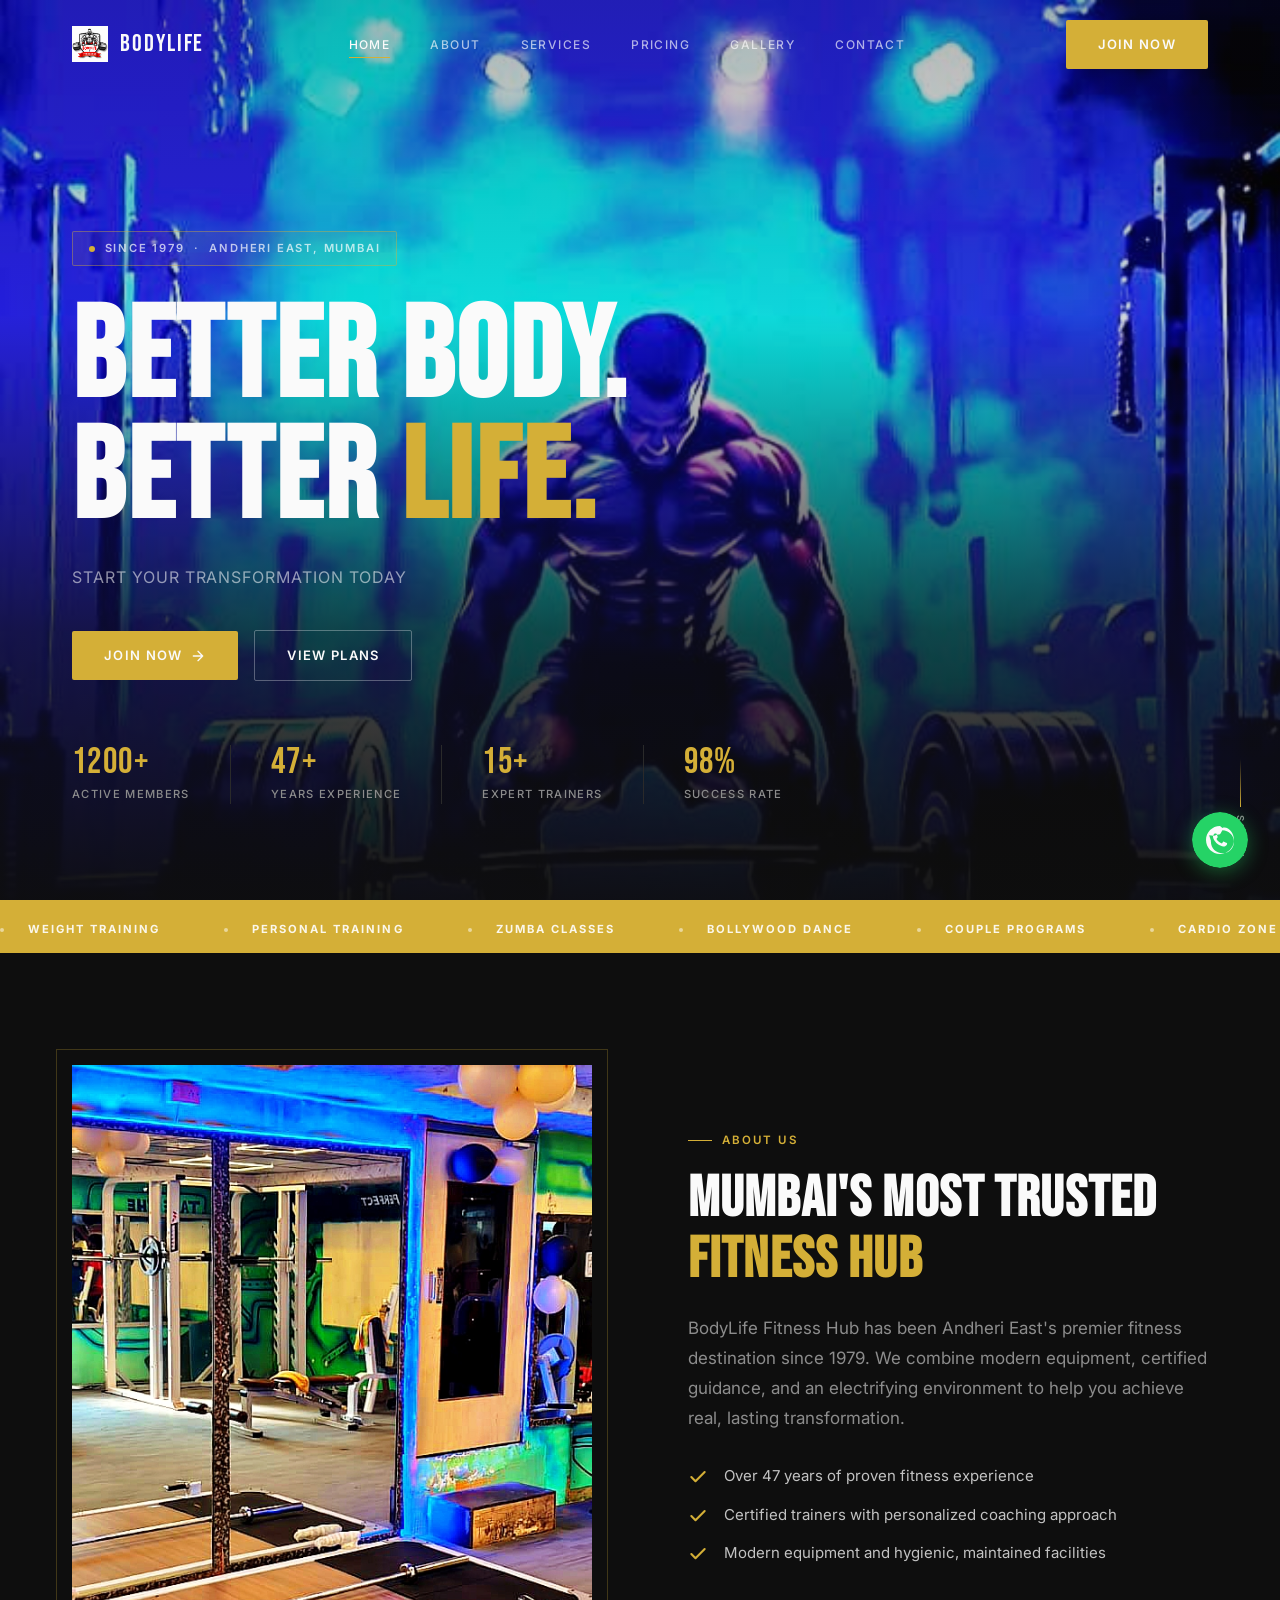
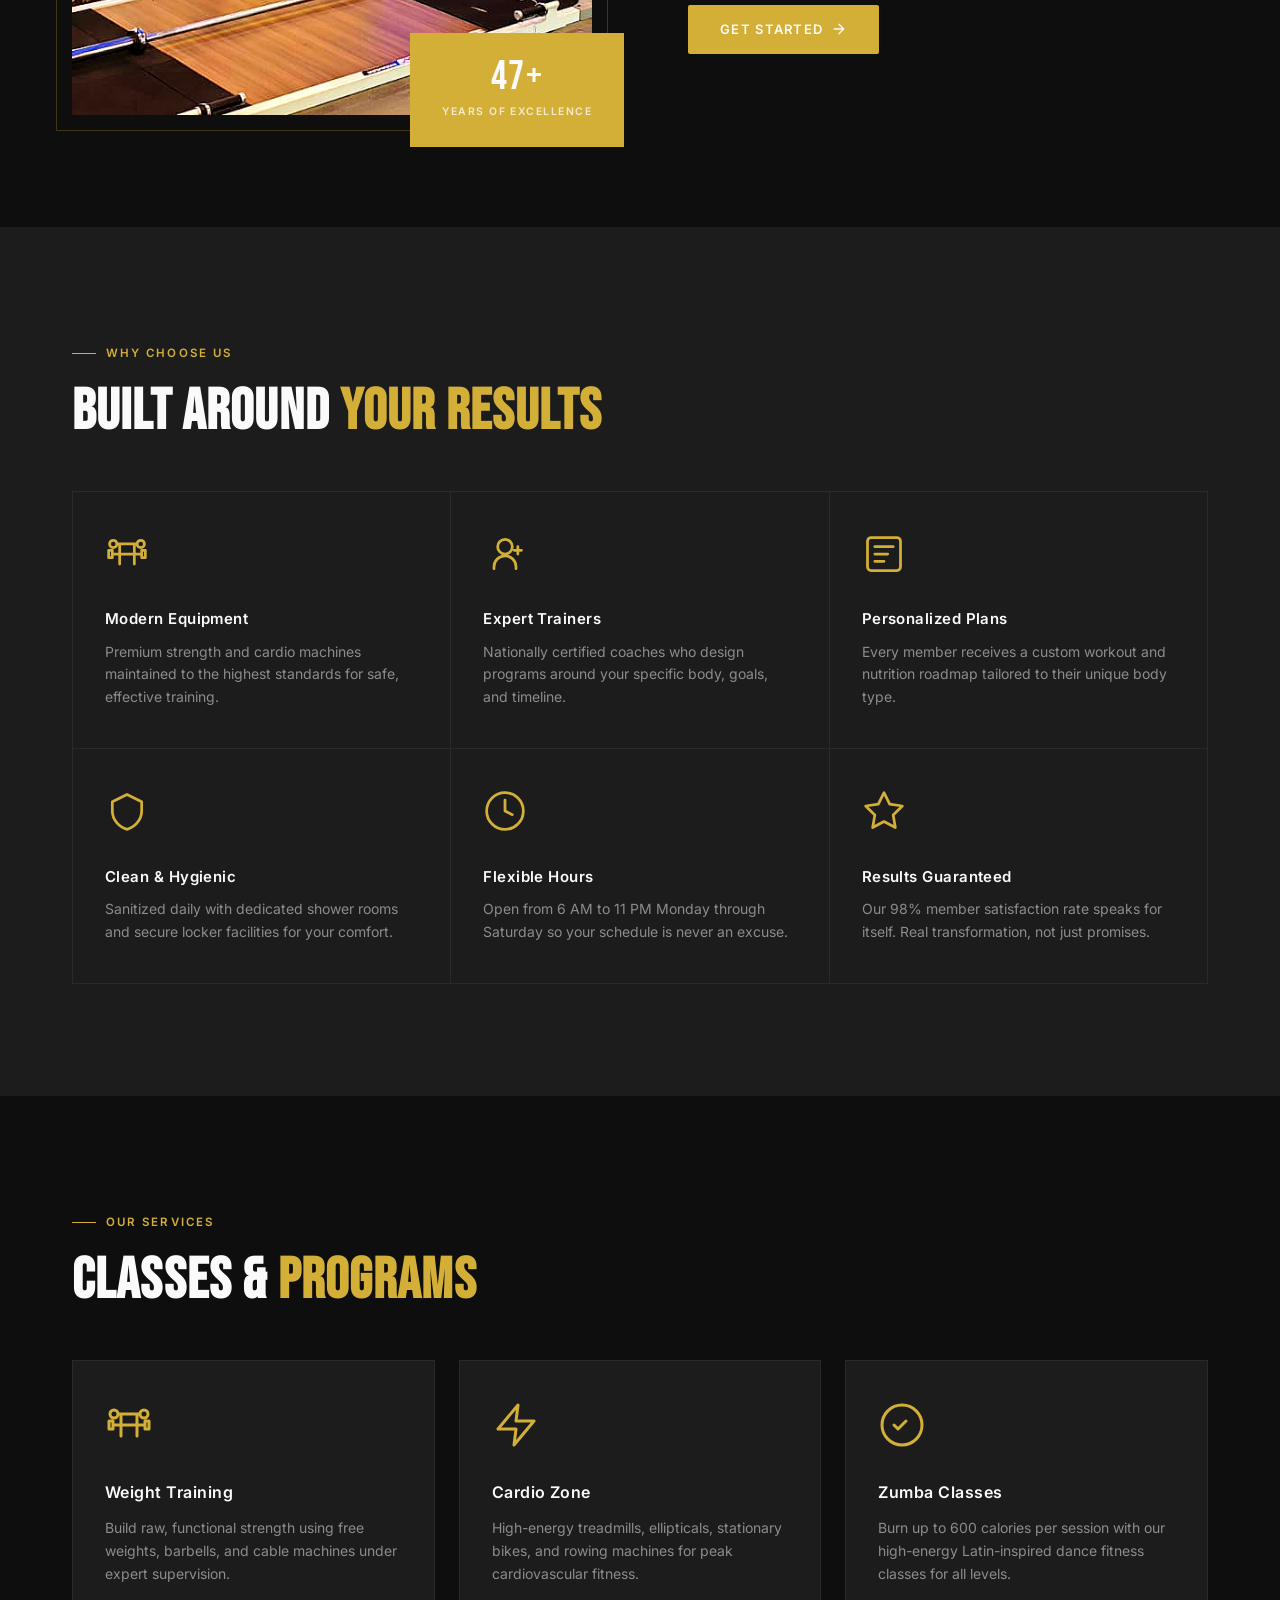
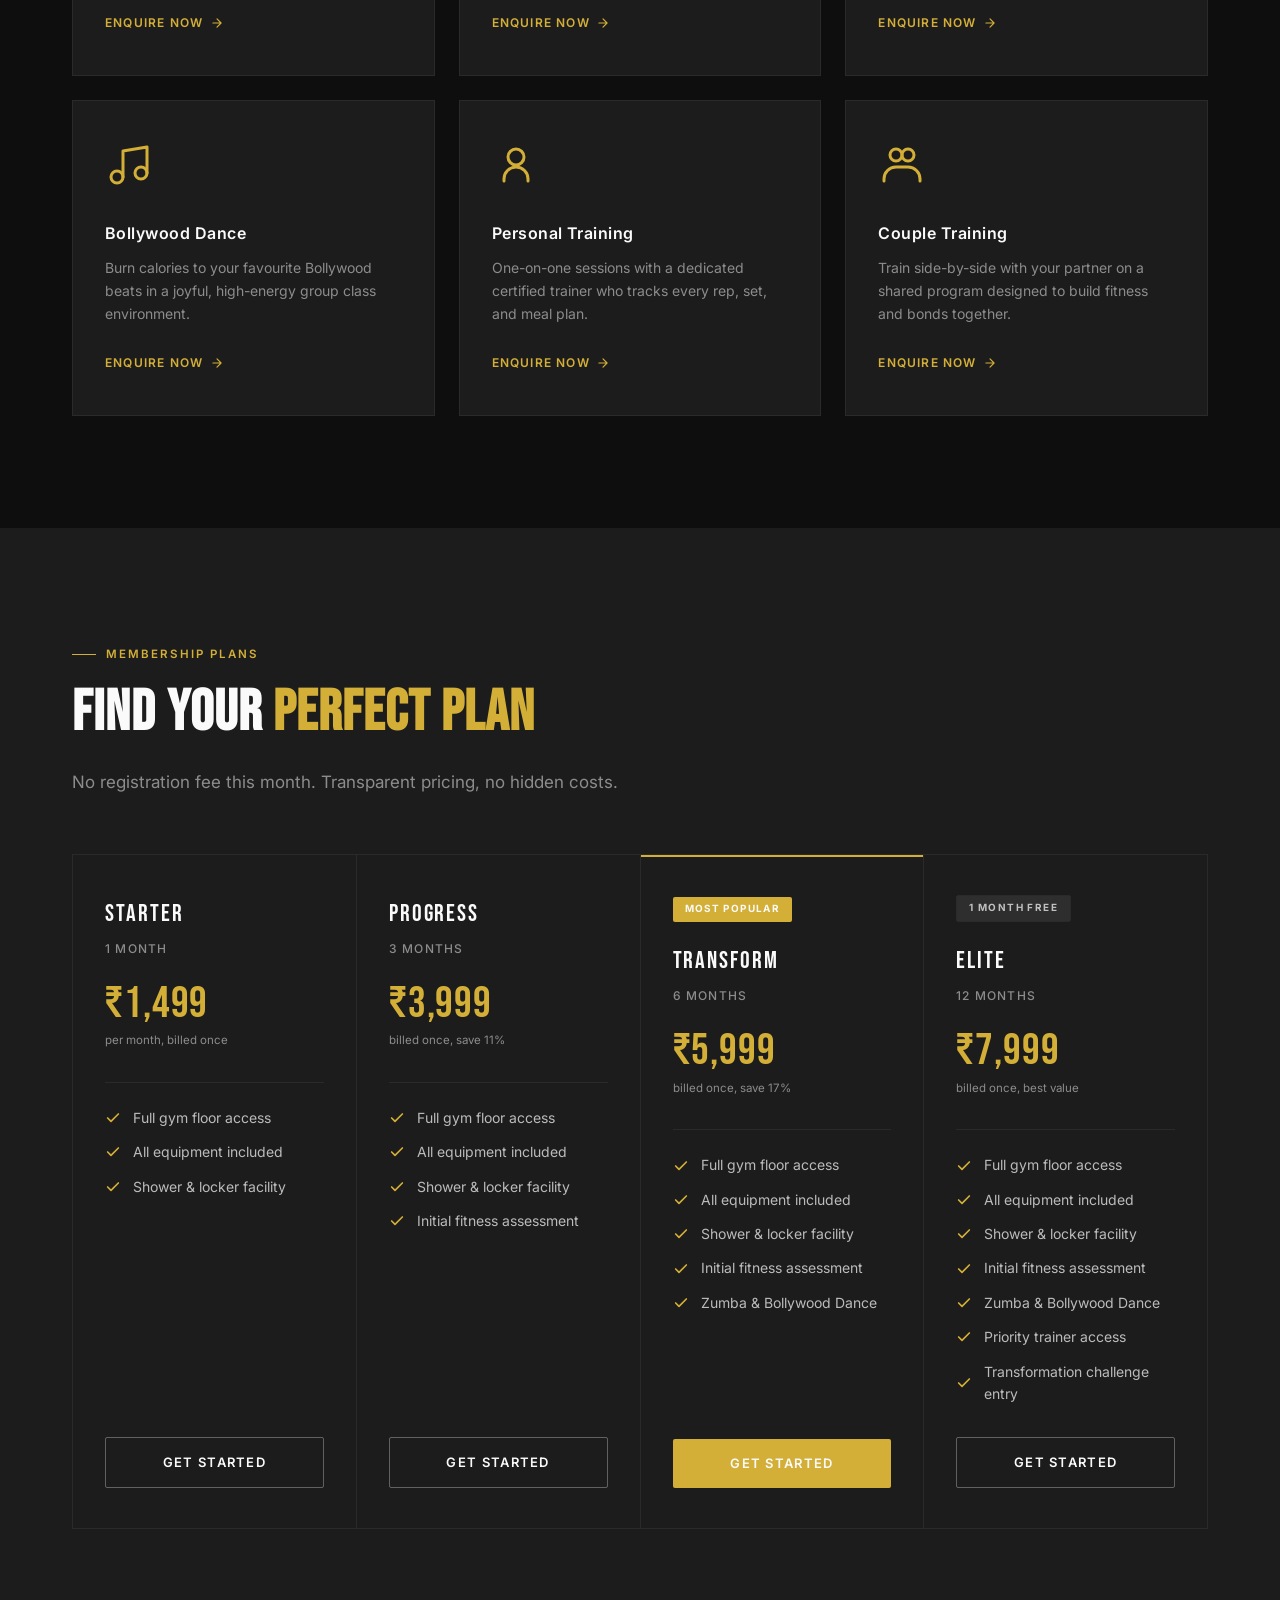
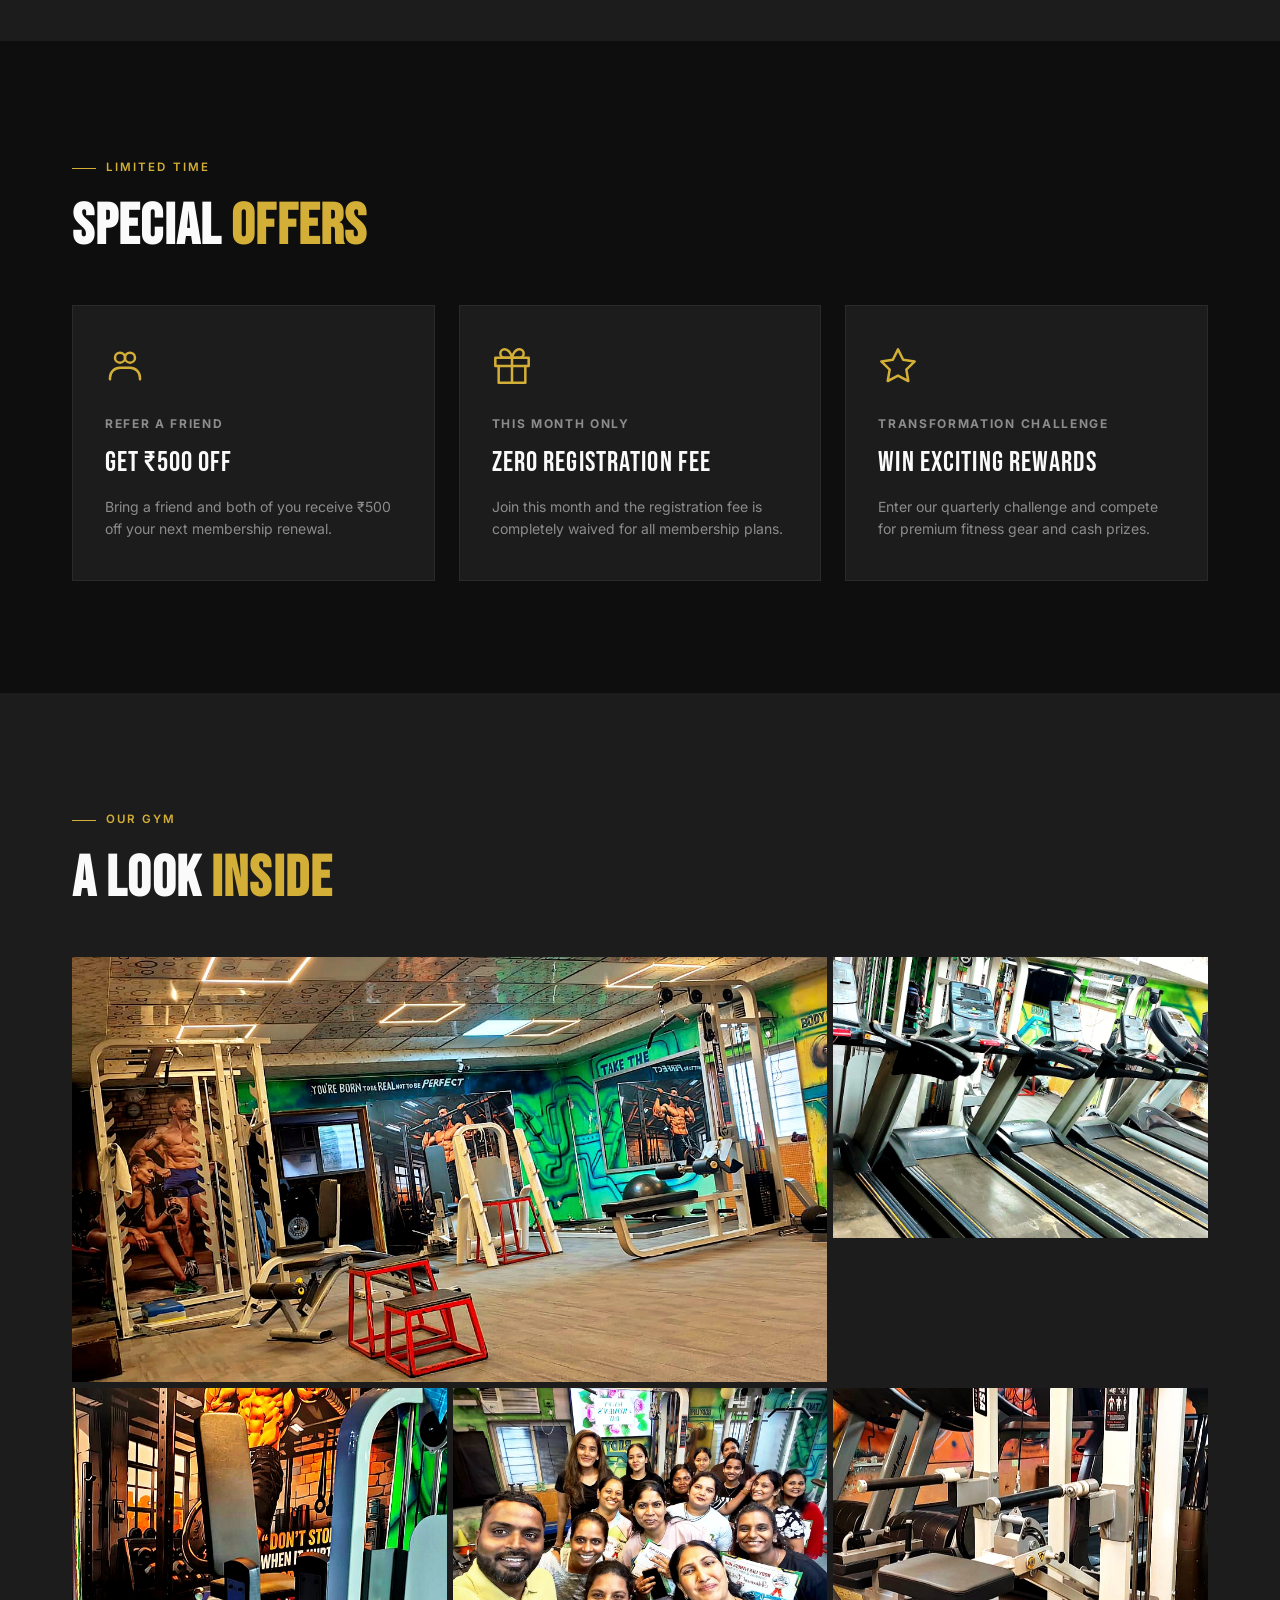
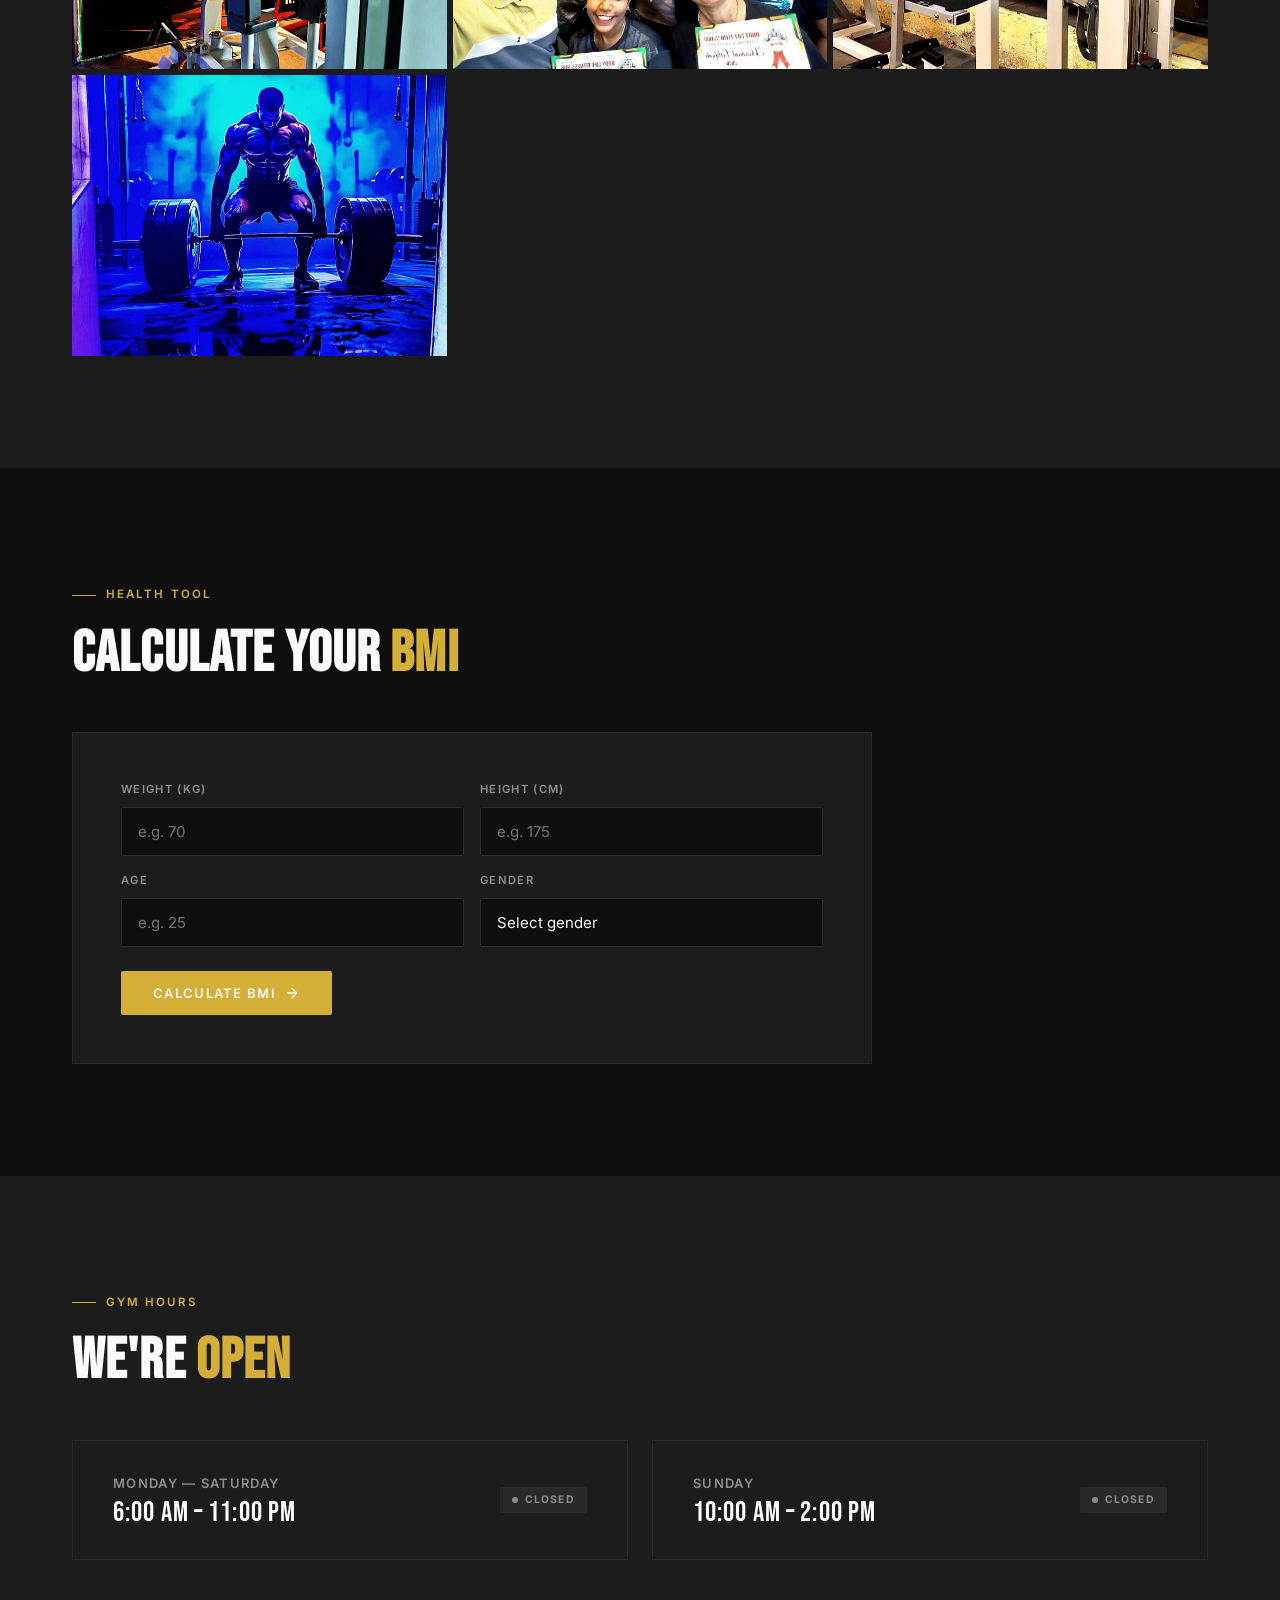
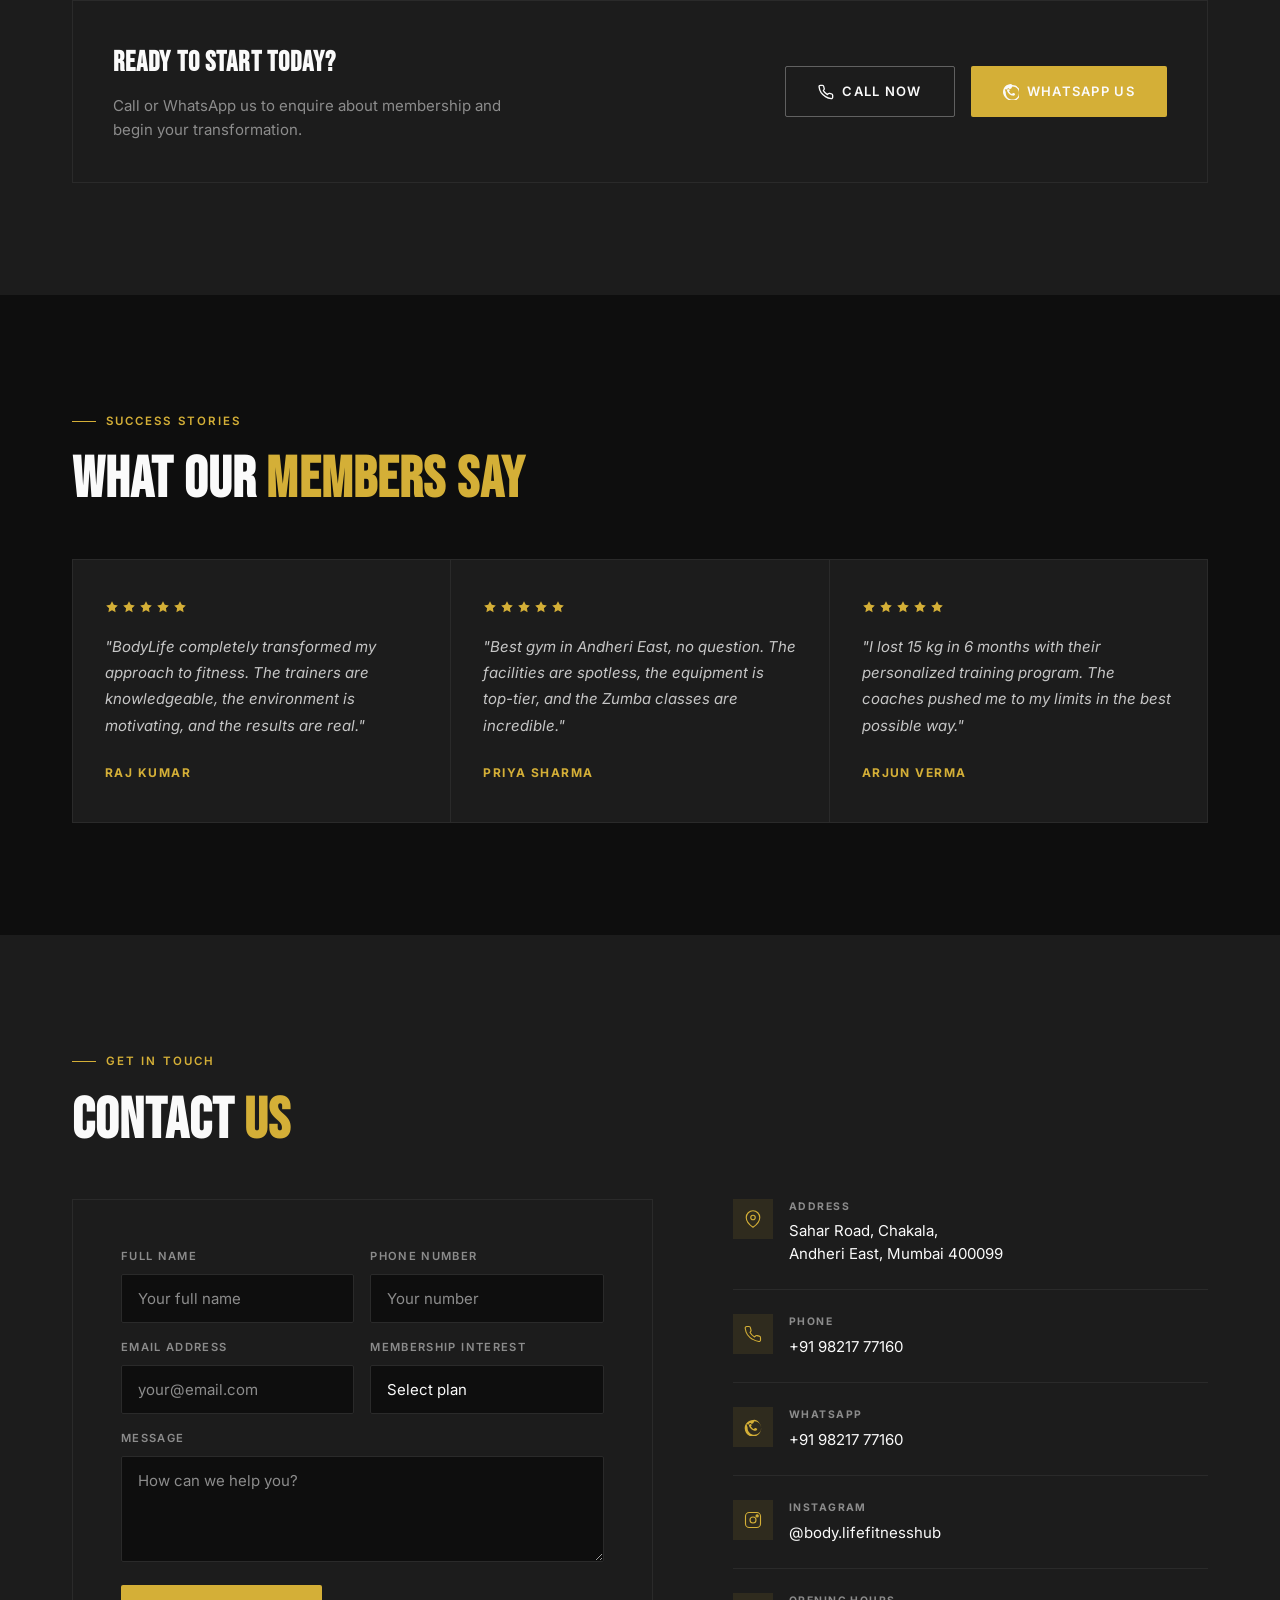
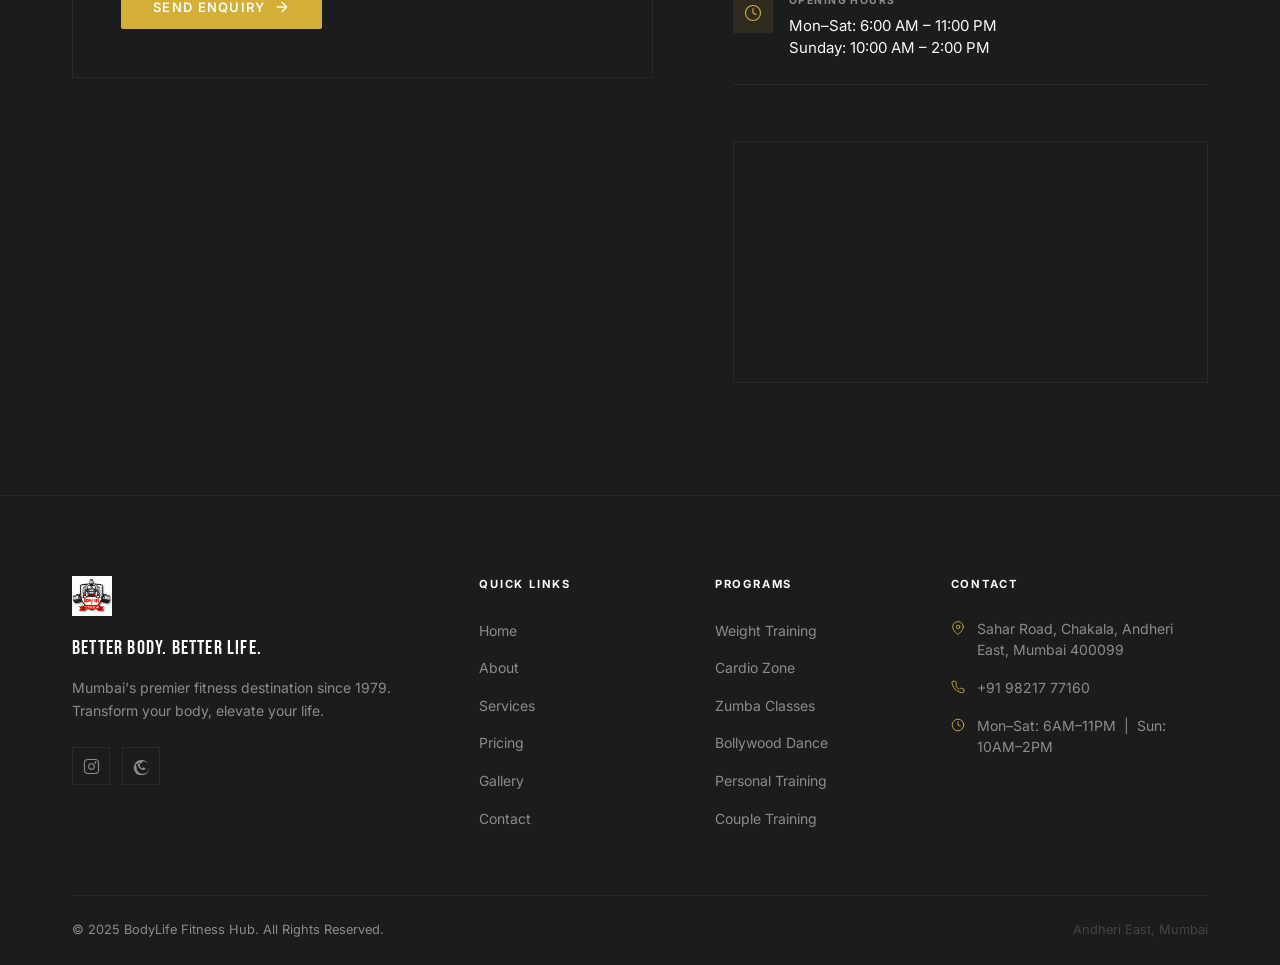
<file: index.html>
<!DOCTYPE html>
<html lang="en">
<head>
  <meta charset="UTF-8">
  <meta name="viewport" content="width=device-width, initial-scale=1.0">
  <meta name="description" content="Join BodyLife Fitness Hub at Andheri East Mumbai. Premium gym with expert trainers, modern equipment, Zumba & dance classes. Memberships starting ₹1499/month.">
  <meta name="keywords" content="gym Mumbai, fitness center Andheri East, personal training, weight training, cardio, zumba classes, dance classes">
  <meta name="author" content="BodyLife Fitness Hub">
  <meta name="theme-color" content="#D4AF37">
  <meta property="og:type" content="website">
  <meta property="og:url" content="https://www.bodylifefitnesshub.in">
  <meta property="og:title" content="BodyLife Fitness Hub | Best Gym in Andheri East Mumbai">
  <meta property="og:description" content="Join BodyLife Fitness Hub at Andheri East Mumbai. Premium gym with expert trainers, modern equipment, Zumba & dance classes. Memberships starting ₹1499/month.">
  <meta property="og:image" content="https://www.bodylifefitnesshub.in/hero.jpg">
  <meta property="twitter:card" content="summary_large_image">
  <meta property="twitter:title" content="BodyLife Fitness Hub | Best Gym in Andheri East Mumbai">
  <meta property="twitter:description" content="Join BodyLife Fitness Hub at Andheri East Mumbai. Premium gym with expert trainers, modern equipment, Zumba & dance classes. Memberships starting ₹1499/month.">
  <meta property="twitter:image" content="https://www.bodylifefitnesshub.in/hero.jpg">
  <link rel="canonical" href="https://www.bodylifefitnesshub.in">
  <link rel="icon" href="favicon.ico">
  <link rel="apple-touch-icon" href="apple-touch-icon.png">
  <title>BodyLife Fitness Hub | Best Gym in Andheri East Mumbai</title>

  <link rel="preconnect" href="https://fonts.googleapis.com">
  <link rel="preconnect" href="https://fonts.gstatic.com" crossorigin>
  <link href="https://fonts.googleapis.com/css2?family=Bebas+Neue&family=Inter:wght@300;400;500;600;700&display=swap" rel="stylesheet">

  <script type="application/ld+json">
  {
    "@context": "https://schema.org",
    "@type": "ExerciseGym",
    "name": "BodyLife Fitness Hub",
    "description": "Premium gym in Andheri East Mumbai with expert trainers, modern equipment, Zumba & dance classes.",
    "url": "https://www.bodylifefitnesshub.in",
    "telephone": "+919821777160",
    "image": "https://www.bodylifefitnesshub.in/hero.jpg",
    "priceRange": "₹₹",
    "address": {
      "@type": "PostalAddress",
      "streetAddress": "Sahar Road, Chakala",
      "addressLocality": "Andheri East, Mumbai",
      "postalCode": "400099",
      "addressCountry": "IN"
    },
    "openingHoursSpecification": [
      {
        "@type": "OpeningHoursSpecification",
        "dayOfWeek": ["Monday", "Tuesday", "Wednesday", "Thursday", "Friday", "Saturday"],
        "opens": "06:00",
        "closes": "23:00"
      },
      {
        "@type": "OpeningHoursSpecification",
        "dayOfWeek": "Sunday",
        "opens": "10:00",
        "closes": "14:00"
      }
    ],
    "sameAs": ["https://instagram.com/body.lifefitnesshub"]
  }
  </script>

  <style>
    /* ============================================================
       DESIGN TOKENS
    ============================================================ */
    :root {
      --red:       #D4AF37;
      --red-dark:  #9A7A12;
      --black:     #0E0E0E;
      --surface:   #1C1C1C;
      --surface2:  #1C1C1C;
      --border:    #2A2A2A;
      --white:     #FAFAFA;
      --off-white: #f0f0f0;
      --muted:     #8C8C8C;
      --font-display: 'Bebas Neue', sans-serif;
      --font-body:    'Inter', sans-serif;
      --max-w: 1200px;
      --transition: 0.3s cubic-bezier(0.4,0,0.2,1);
    }

    /* ============================================================
       RESET & BASE
    ============================================================ */
    *, *::before, *::after { box-sizing: border-box; margin: 0; padding: 0; }
    html { scroll-behavior: smooth; font-size: 16px; }
    body {
      background: var(--black);
      color: var(--white);
      font-family: var(--font-body);
      font-weight: 400;
      line-height: 1.6;
      overflow-x: hidden;
      -webkit-font-smoothing: antialiased;
    }
    img { display: block; max-width: 100%; }
    a { text-decoration: none; color: inherit; }
    ul { list-style: none; }
    button { cursor: pointer; border: none; background: none; font-family: inherit; }
    input, select, textarea { font-family: inherit; }

    /* ============================================================
       SCROLL PROGRESS BAR
    ============================================================ */
    #progress-bar {
      position: fixed;
      top: 0; left: 0;
      height: 3px;
      width: 0%;
      background: var(--red);
      z-index: 9999;
      transition: width 0.1s linear;
    }

    /* ============================================================
       LAYOUT HELPERS
    ============================================================ */
    .container {
      max-width: var(--max-w);
      margin: 0 auto;
      padding: 0 2rem;
    }
    .section {
      padding: 7rem 0;
    }
    .section--dark { background: var(--surface); }

    /* ============================================================
       TYPOGRAPHY HELPERS
    ============================================================ */
    .eyebrow {
      display: inline-block;
      font-family: var(--font-body);
      font-size: 0.72rem;
      font-weight: 600;
      letter-spacing: 0.18em;
      text-transform: uppercase;
      color: var(--red);
      margin-bottom: 1.25rem;
    }
    .eyebrow::before {
      content: '';
      display: inline-block;
      width: 24px;
      height: 1px;
      background: var(--red);
      vertical-align: middle;
      margin-right: 10px;
    }
    .section-title {
      font-family: var(--font-display);
      font-size: clamp(2.4rem, 5vw, 3.6rem);
      letter-spacing: 0.02em;
      line-height: 1.05;
      color: var(--white);
      margin-bottom: 1.5rem;
    }
    .section-title span { color: var(--red); }
    .section-body {
      font-size: 1.0625rem;
      color: var(--muted);
      max-width: 560px;
      line-height: 1.75;
    }

    /* ============================================================
       BUTTONS
    ============================================================ */
    .btn {
      display: inline-flex;
      align-items: center;
      gap: 0.5rem;
      padding: 0.875rem 2rem;
      font-family: var(--font-body);
      font-size: 0.8125rem;
      font-weight: 600;
      letter-spacing: 0.1em;
      text-transform: uppercase;
      border-radius: 2px;
      transition: var(--transition);
      white-space: nowrap;
    }
    .btn--primary {
      background: var(--red);
      color: var(--white);
    }
    .btn--primary:hover {
      background: var(--red-dark);
      transform: translateY(-1px);
      box-shadow: 0 8px 24px rgba(212,175,55,0.35);
    }
    .btn--outline {
      background: transparent;
      color: var(--white);
      border: 1px solid rgba(255,255,255,0.3);
    }
    .btn--outline:hover {
      border-color: var(--white);
      background: rgba(255,255,255,0.06);
    }
    .btn svg { flex-shrink: 0; }

    /* ============================================================
       NAVBAR
    ============================================================ */
    .navbar {
      position: fixed;
      top: 0; left: 0; right: 0;
      z-index: 1000;
      padding: 1.25rem 0;
      transition: background var(--transition), padding var(--transition), box-shadow var(--transition);
    }
    .navbar.scrolled {
      background: rgba(14,14,14,0.97);
      backdrop-filter: blur(12px);
      -webkit-backdrop-filter: blur(12px);
      padding: 0.875rem 0;
      box-shadow: 0 1px 0 var(--border);
    }
    .navbar__inner {
      max-width: var(--max-w);
      margin: 0 auto;
      padding: 0 2rem;
      display: flex;
      align-items: center;
      justify-content: space-between;
      gap: 2rem;
    }
    .navbar__logo {
      display: flex;
      align-items: center;
      gap: 0.75rem;
      flex-shrink: 0;
    }
    .navbar__logo img {
      height: 36px;
      width: auto;
    }
    .navbar__brand {
      font-family: var(--font-display);
      font-size: 1.5rem;
      letter-spacing: 0.08em;
      color: var(--white);
    }
    .navbar__nav {
      display: flex;
      align-items: center;
      gap: 2.5rem;
    }
    .navbar__link {
      font-size: 0.75rem;
      font-weight: 500;
      letter-spacing: 0.12em;
      text-transform: uppercase;
      color: rgba(255,255,255,0.65);
      transition: color var(--transition);
      position: relative;
    }
    .navbar__link::after {
      content: '';
      position: absolute;
      bottom: -4px; left: 0;
      width: 0; height: 1px;
      background: var(--red);
      transition: width var(--transition);
    }
    .navbar__link:hover,
    .navbar__link.active { color: var(--white); }
    .navbar__link:hover::after,
    .navbar__link.active::after { width: 100%; }
    .navbar__cta { margin-left: 1rem; }

    /* Hamburger */
    .navbar__toggle {
      display: none;
      flex-direction: column;
      justify-content: center;
      gap: 5px;
      width: 32px;
      height: 32px;
      padding: 2px;
    }
    .navbar__toggle span {
      display: block;
      height: 1.5px;
      background: var(--white);
      border-radius: 2px;
      transition: var(--transition);
    }
    .navbar__toggle.open span:nth-child(1) { transform: translateY(6.5px) rotate(45deg); }
    .navbar__toggle.open span:nth-child(2) { opacity: 0; }
    .navbar__toggle.open span:nth-child(3) { transform: translateY(-6.5px) rotate(-45deg); }

    /* Mobile menu */
    .navbar__mobile {
      display: none;
      position: fixed;
      inset: 0;
      background: rgba(14,14,14,0.98);
      backdrop-filter: blur(16px);
      z-index: 999;
      flex-direction: column;
      justify-content: center;
      align-items: center;
      gap: 2.5rem;
      opacity: 0;
      pointer-events: none;
      transition: opacity var(--transition);
    }
    .navbar__mobile.open {
      opacity: 1;
      pointer-events: all;
    }
    .navbar__mobile-link {
      font-family: var(--font-display);
      font-size: 2.5rem;
      letter-spacing: 0.06em;
      color: rgba(255,255,255,0.7);
      transition: color var(--transition);
    }
    .navbar__mobile-link:hover { color: var(--red); }

    @media (max-width: 900px) {
      .navbar__nav, .navbar__cta { display: none; }
      .navbar__toggle { display: flex; }
      .navbar__mobile { display: flex; }
    }

    /* ============================================================
       HERO
    ============================================================ */
    .hero {
      position: relative;
      min-height: 100svh;
      display: flex;
      align-items: flex-end;
      padding-bottom: 6rem;
      overflow: hidden;
    }
    .hero__bg {
      position: absolute;
      inset: 0;
      background-image: url('hero.jpg');
      background-size: cover;
      background-position: center top;
      transform: scale(1.06);
      transition: transform 8s ease-out;
    }
    .hero__bg.loaded { transform: scale(1); }
    .hero__overlay {
      position: absolute;
      inset: 0;
      background: linear-gradient(
        to bottom,
        rgba(14,14,14,0.3) 0%,
        rgba(14,14,14,0.15) 35%,
        rgba(14,14,14,0.75) 70%,
        rgba(14,14,14,0.97) 100%
      );
    }
    .hero__content {
      position: relative;
      z-index: 2;
      max-width: var(--max-w);
      margin: 0 auto;
      padding: 0 2rem;
      width: 100%;
    }
    .hero__badge {
      display: inline-flex;
      align-items: center;
      gap: 0.6rem;
      margin-bottom: 2rem;
      padding: 0.45rem 1rem;
      border: 1px solid rgba(212,175,55,0.4);
      border-radius: 2px;
      background: rgba(212,175,55,0.08);
    }
    .hero__badge-dot {
      width: 6px; height: 6px;
      border-radius: 50%;
      background: var(--red);
      animation: pulse 2s infinite;
    }
    @keyframes pulse {
      0%, 100% { opacity: 1; }
      50% { opacity: 0.3; }
    }
    .hero__badge-text {
      font-size: 0.7rem;
      font-weight: 600;
      letter-spacing: 0.16em;
      text-transform: uppercase;
      color: rgba(255,255,255,0.7);
    }
    .hero__title {
      font-family: var(--font-display);
      font-size: clamp(4rem, 10vw, 8rem);
      line-height: 0.95;
      letter-spacing: 0.02em;
      margin-bottom: 1.5rem;
    }
    .hero__title-accent { color: var(--red); }
    .hero__sub {
      font-size: 1rem;
      font-weight: 400;
      color: rgba(255,255,255,0.55);
      letter-spacing: 0.06em;
      text-transform: uppercase;
      margin-bottom: 2.5rem;
    }
    .hero__actions {
      display: flex;
      align-items: center;
      gap: 1rem;
      flex-wrap: wrap;
      margin-bottom: 4rem;
    }
    .hero__stats {
      display: flex;
      align-items: center;
      gap: 0;
      flex-wrap: wrap;
    }
    .hero__stat {
      padding: 0 2.5rem 0 0;
      margin-right: 2.5rem;
      border-right: 1px solid var(--border);
    }
    .hero__stat:last-child { border-right: none; margin-right: 0; padding-right: 0; }
    .hero__stat-num {
      display: block;
      font-family: var(--font-display);
      font-size: 2.25rem;
      line-height: 1;
      color: var(--white);
      letter-spacing: 0.04em;
    }
    .hero__stat-num span { color: var(--red); }
    .hero__stat-label {
      font-size: 0.7rem;
      font-weight: 500;
      letter-spacing: 0.12em;
      text-transform: uppercase;
      color: var(--muted);
      margin-top: 0.3rem;
    }

    /* Scroll cue */
    .hero__scroll {
      position: absolute;
      bottom: 2.5rem;
      right: 2rem;
      display: flex;
      flex-direction: column;
      align-items: center;
      gap: 0.5rem;
      z-index: 2;
    }
    .hero__scroll-line {
      width: 1px;
      height: 48px;
      background: linear-gradient(to bottom, transparent, var(--red));
      animation: scrollLine 1.8s ease-in-out infinite;
    }
    @keyframes scrollLine {
      0% { transform: scaleY(0); transform-origin: top; }
      50% { transform: scaleY(1); transform-origin: top; }
      51% { transform: scaleY(1); transform-origin: bottom; }
      100% { transform: scaleY(0); transform-origin: bottom; }
    }
    .hero__scroll-text {
      font-size: 0.6rem;
      font-weight: 600;
      letter-spacing: 0.16em;
      text-transform: uppercase;
      color: var(--muted);
      writing-mode: vertical-rl;
    }

    /* ============================================================
       MARQUEE STRIP
    ============================================================ */
    .marquee-strip {
      background: var(--red);
      padding: 0.85rem 0;
      overflow: hidden;
      white-space: nowrap;
    }
    .marquee-track {
      display: inline-flex;
      animation: marquee 28s linear infinite;
    }
    .marquee-item {
      display: inline-flex;
      align-items: center;
      gap: 1.5rem;
      padding-right: 4rem;
      font-size: 0.7rem;
      font-weight: 700;
      letter-spacing: 0.18em;
      text-transform: uppercase;
      color: rgba(255,255,255,0.9);
    }
    .marquee-dot {
      width: 4px; height: 4px;
      border-radius: 50%;
      background: rgba(255,255,255,0.5);
      flex-shrink: 0;
    }
    @keyframes marquee {
      from { transform: translateX(0); }
      to { transform: translateX(-50%); }
    }

    /* ============================================================
       ABOUT
    ============================================================ */
    .about__grid {
      display: grid;
      grid-template-columns: 1fr 1fr;
      gap: 6rem;
      align-items: center;
    }
    .about__img-wrap {
      position: relative;
    }
    .about__img {
      width: 100%;
      aspect-ratio: 4/5;
      object-fit: cover;
      object-position: top;
      display: block;
    }
    .about__img-border {
      position: absolute;
      inset: -16px;
      border: 1px solid rgba(212,175,55,0.25);
      pointer-events: none;
      z-index: -1;
    }
    .about__stat-badge {
      position: absolute;
      bottom: -2rem;
      right: -2rem;
      background: var(--red);
      padding: 1.5rem 2rem;
      text-align: center;
    }
    .about__stat-badge-num {
      display: block;
      font-family: var(--font-display);
      font-size: 2.5rem;
      letter-spacing: 0.04em;
      line-height: 1;
      color: var(--white);
    }
    .about__stat-badge-label {
      font-size: 0.65rem;
      font-weight: 600;
      letter-spacing: 0.14em;
      text-transform: uppercase;
      color: rgba(255,255,255,0.75);
      margin-top: 0.3rem;
    }
    .about__checks {
      margin: 2rem 0 2.5rem;
      display: flex;
      flex-direction: column;
      gap: 1rem;
    }
    .about__check {
      display: flex;
      align-items: flex-start;
      gap: 1rem;
    }
    .about__check-icon {
      flex-shrink: 0;
      width: 20px;
      height: 20px;
      margin-top: 2px;
      color: var(--red);
    }
    .about__check-text {
      font-size: 0.9375rem;
      color: rgba(255,255,255,0.75);
      line-height: 1.5;
    }

    /* ============================================================
       FEATURES
    ============================================================ */
    .features__grid {
      display: grid;
      grid-template-columns: repeat(3, 1fr);
      gap: 1px;
      background: var(--border);
      border: 1px solid var(--border);
    }
    .feature-card {
      background: var(--surface);
      padding: 2.5rem 2rem;
      transition: background var(--transition);
      position: relative;
      overflow: hidden;
    }
    .feature-card::before {
      content: '';
      position: absolute;
      bottom: 0; left: 0;
      width: 0; height: 2px;
      background: var(--red);
      transition: width var(--transition);
    }
    .feature-card:hover { background: var(--surface2); }
    .feature-card:hover::before { width: 100%; }
    .feature-card__icon {
      width: 44px;
      height: 44px;
      color: var(--red);
      margin-bottom: 1.5rem;
    }
    .feature-card__title {
      font-family: var(--font-body);
      font-size: 0.9375rem;
      font-weight: 600;
      letter-spacing: 0.03em;
      color: var(--white);
      margin-bottom: 0.6rem;
    }
    .feature-card__body {
      font-size: 0.875rem;
      color: var(--muted);
      line-height: 1.6;
    }

    /* ============================================================
       SERVICES
    ============================================================ */
    .services__grid {
      display: grid;
      grid-template-columns: repeat(3, 1fr);
      gap: 1.5rem;
    }
    .service-card {
      background: var(--surface);
      border: 1px solid var(--border);
      padding: 2.5rem 2rem;
      transition: var(--transition);
      position: relative;
      overflow: hidden;
      group: true;
    }
    .service-card::after {
      content: '';
      position: absolute;
      top: 0; left: 0;
      width: 2px; height: 0;
      background: var(--red);
      transition: height var(--transition);
    }
    .service-card:hover {
      border-color: rgba(212,175,55,0.3);
      transform: translateY(-4px);
      box-shadow: 0 20px 40px rgba(0,0,0,0.4);
    }
    .service-card:hover::after { height: 100%; }
    .service-card__icon {
      width: 48px; height: 48px;
      color: var(--red);
      margin-bottom: 1.5rem;
    }
    .service-card__title {
      font-size: 1rem;
      font-weight: 600;
      letter-spacing: 0.03em;
      color: var(--white);
      margin-bottom: 0.625rem;
    }
    .service-card__body {
      font-size: 0.875rem;
      color: var(--muted);
      line-height: 1.65;
      margin-bottom: 1.5rem;
    }
    .service-card__link {
      font-size: 0.75rem;
      font-weight: 600;
      letter-spacing: 0.1em;
      text-transform: uppercase;
      color: var(--red);
      display: inline-flex;
      align-items: center;
      gap: 0.4rem;
      transition: gap var(--transition);
    }
    .service-card__link:hover { gap: 0.7rem; }

    /* ============================================================
       PRICING
    ============================================================ */
    .pricing__grid {
      display: grid;
      grid-template-columns: repeat(4, 1fr);
      gap: 1px;
      background: var(--border);
      border: 1px solid var(--border);
      margin-top: 3.5rem;
    }
    .pricing-card {
      background: var(--surface);
      padding: 2.5rem 2rem;
      display: flex;
      flex-direction: column;
      gap: 0;
      position: relative;
      transition: background var(--transition);
    }
    .pricing-card:hover { background: var(--surface2); }
    .pricing-card--featured {
      background: var(--surface2);
      border-top: 2px solid var(--red);
    }
    .pricing-badge {
      display: inline-block;
      font-size: 0.62rem;
      font-weight: 700;
      letter-spacing: 0.14em;
      text-transform: uppercase;
      padding: 0.3rem 0.75rem;
      border-radius: 2px;
      margin-bottom: 1.25rem;
      width: fit-content;
    }
    .pricing-badge--popular { background: var(--red); color: var(--white); }
    .pricing-badge--free { background: rgba(255,255,255,0.08); color: rgba(255,255,255,0.7); border: 1px solid var(--border); }
    .pricing-plan-name {
      font-family: var(--font-display);
      font-size: 1.5rem;
      letter-spacing: 0.08em;
      color: var(--white);
      margin-bottom: 0.35rem;
    }
    .pricing-duration {
      font-size: 0.75rem;
      font-weight: 500;
      letter-spacing: 0.1em;
      text-transform: uppercase;
      color: var(--muted);
      margin-bottom: 1.5rem;
    }
    .pricing-price {
      font-family: var(--font-display);
      font-size: 2.75rem;
      letter-spacing: 0.02em;
      color: var(--red);
      line-height: 1;
      margin-bottom: 0.35rem;
    }
    .pricing-price-note {
      font-size: 0.72rem;
      color: var(--muted);
      margin-bottom: 2rem;
    }
    .pricing-divider {
      height: 1px;
      background: var(--border);
      margin-bottom: 1.5rem;
    }
    .pricing-features {
      flex: 1;
      display: flex;
      flex-direction: column;
      gap: 0.75rem;
      margin-bottom: 2rem;
    }
    .pricing-features li {
      display: flex;
      align-items: center;
      gap: 0.75rem;
      font-size: 0.875rem;
      color: rgba(255,255,255,0.7);
    }
    .pricing-check {
      flex-shrink: 0;
      width: 16px; height: 16px;
      color: var(--red);
    }

    /* ============================================================
       OFFERS
    ============================================================ */
    .offers__grid {
      display: grid;
      grid-template-columns: repeat(3, 1fr);
      gap: 1.5rem;
      margin-top: 3rem;
    }
    .offer-card {
      padding: 2.5rem 2rem;
      border: 1px solid var(--border);
      background: var(--surface);
      transition: var(--transition);
    }
    .offer-card:hover {
      border-color: rgba(212,175,55,0.4);
      transform: translateY(-3px);
    }
    .offer-card__icon {
      width: 40px; height: 40px;
      color: var(--red);
      margin-bottom: 1.25rem;
    }
    .offer-card__title {
      font-size: 0.75rem;
      font-weight: 700;
      letter-spacing: 0.14em;
      text-transform: uppercase;
      color: var(--muted);
      margin-bottom: 0.5rem;
    }
    .offer-card__highlight {
      font-family: var(--font-display);
      font-size: 1.75rem;
      letter-spacing: 0.04em;
      color: var(--white);
      margin-bottom: 0.625rem;
    }
    .offer-card__body {
      font-size: 0.875rem;
      color: var(--muted);
      line-height: 1.6;
    }

    /* ============================================================
       GALLERY
    ============================================================ */
    .gallery__grid {
      display: grid;
      grid-template-columns: repeat(3, 1fr);
      grid-template-rows: auto auto;
      gap: 6px;
      margin-top: 3rem;
    }
    .gallery__item {
      position: relative;
      overflow: hidden;
      aspect-ratio: 4/3;
      cursor: pointer;
      border: none;
      padding: 0;
      background: var(--surface);
    }
    .gallery__item:nth-child(1) {
      grid-column: 1 / 3;
      aspect-ratio: 16/9;
    }
    .gallery__item img {
      width: 100%; height: 100%;
      object-fit: cover;
      transition: transform 0.6s cubic-bezier(0.4,0,0.2,1);
      display: block;
    }
    .gallery__item:hover img { transform: scale(1.06); }
    .gallery__overlay {
      position: absolute;
      inset: 0;
      background: rgba(212,175,55,0);
      display: flex;
      align-items: center;
      justify-content: center;
      transition: background var(--transition);
    }
    .gallery__item:hover .gallery__overlay { background: rgba(212,175,55,0.35); }
    .gallery__expand-icon {
      width: 40px; height: 40px;
      color: var(--white);
      opacity: 0;
      transform: scale(0.7);
      transition: opacity var(--transition), transform var(--transition);
    }
    .gallery__item:hover .gallery__expand-icon {
      opacity: 1;
      transform: scale(1);
    }

    /* Lightbox */
    .lightbox {
      position: fixed;
      inset: 0;
      background: rgba(0,0,0,0.95);
      z-index: 9000;
      display: flex;
      align-items: center;
      justify-content: center;
      opacity: 0;
      pointer-events: none;
      transition: opacity 0.3s;
    }
    .lightbox.open { opacity: 1; pointer-events: all; }
    .lightbox__img {
      max-width: 90vw;
      max-height: 85vh;
      object-fit: contain;
    }
    .lightbox__close {
      position: absolute;
      top: 1.5rem; right: 2rem;
      color: var(--white);
      width: 36px; height: 36px;
    }
    .lightbox__close:hover { color: var(--red); }
    .lightbox__nav {
      position: absolute;
      top: 50%; transform: translateY(-50%);
      color: var(--white);
      width: 44px; height: 44px;
      transition: color var(--transition);
    }
    .lightbox__nav:hover { color: var(--red); }
    .lightbox__prev { left: 1.5rem; }
    .lightbox__next { right: 1.5rem; }
    .lightbox__caption {
      position: absolute;
      bottom: 2rem; left: 50%;
      transform: translateX(-50%);
      font-size: 0.8125rem;
      font-weight: 500;
      letter-spacing: 0.1em;
      text-transform: uppercase;
      color: rgba(255,255,255,0.55);
    }

    /* ============================================================
       BMI CALCULATOR
    ============================================================ */
    .bmi__wrap {
      background: var(--surface);
      border: 1px solid var(--border);
      padding: 3rem;
      margin-top: 3rem;
      max-width: 800px;
    }
    .bmi__fields {
      display: grid;
      grid-template-columns: repeat(2, 1fr);
      gap: 1rem;
      margin-bottom: 1.5rem;
    }
    .bmi__field label {
      display: block;
      font-size: 0.7rem;
      font-weight: 600;
      letter-spacing: 0.12em;
      text-transform: uppercase;
      color: var(--muted);
      margin-bottom: 0.5rem;
    }
    .bmi__field input,
    .bmi__field select {
      width: 100%;
      background: var(--black);
      border: 1px solid var(--border);
      color: var(--white);
      padding: 0.875rem 1rem;
      font-size: 0.9375rem;
      border-radius: 2px;
      outline: none;
      transition: border-color var(--transition);
      appearance: none;
    }
    .bmi__field input:focus,
    .bmi__field select:focus { border-color: var(--red); }
    .bmi__field select option { background: var(--black); }
    .bmi__result {
      margin-top: 2rem;
      padding-top: 2rem;
      border-top: 1px solid var(--border);
      display: none;
    }
    .bmi__result.visible { display: block; }
    .bmi__score-row {
      display: flex;
      align-items: baseline;
      gap: 1rem;
      margin-bottom: 1rem;
    }
    .bmi__score-num {
      font-family: var(--font-display);
      font-size: 4rem;
      letter-spacing: 0.02em;
      color: var(--red);
      line-height: 1;
    }
    .bmi__score-cat {
      font-size: 0.875rem;
      font-weight: 600;
      letter-spacing: 0.1em;
      text-transform: uppercase;
      color: var(--muted);
    }
    .bmi__bar-track {
      height: 4px;
      background: var(--border);
      border-radius: 2px;
      overflow: hidden;
      margin-bottom: 0.5rem;
    }
    .bmi__bar-fill {
      height: 100%;
      background: var(--red);
      border-radius: 2px;
      transition: width 0.6s cubic-bezier(0.4,0,0.2,1);
    }
    .bmi__bar-labels {
      display: flex;
      justify-content: space-between;
      font-size: 0.65rem;
      color: var(--muted);
      margin-bottom: 1rem;
    }
    .bmi__message {
      font-size: 0.9375rem;
      color: rgba(255,255,255,0.7);
      margin-bottom: 1.5rem;
    }

    /* ============================================================
       HOURS
    ============================================================ */
    .hours__grid {
      display: grid;
      grid-template-columns: 1fr 1fr;
      gap: 1.5rem;
      margin-top: 3rem;
    }
    .hours-card {
      background: var(--surface);
      border: 1px solid var(--border);
      padding: 2rem 2.5rem;
      display: flex;
      align-items: center;
      justify-content: space-between;
      gap: 2rem;
    }
    .hours-card__day {
      font-size: 0.8125rem;
      font-weight: 600;
      letter-spacing: 0.1em;
      text-transform: uppercase;
      color: var(--muted);
      margin-bottom: 0.35rem;
    }
    .hours-card__time {
      font-family: var(--font-display);
      font-size: 1.75rem;
      letter-spacing: 0.04em;
      color: var(--white);
      line-height: 1;
    }
    .status-pill {
      display: inline-flex;
      align-items: center;
      gap: 0.4rem;
      padding: 0.3rem 0.75rem;
      border-radius: 2px;
      font-size: 0.65rem;
      font-weight: 700;
      letter-spacing: 0.12em;
      text-transform: uppercase;
      white-space: nowrap;
      flex-shrink: 0;
    }
    .status-pill--open { background: rgba(34,197,94,0.12); color: #22c55e; }
    .status-pill--closed { background: rgba(255,255,255,0.06); color: var(--muted); }
    .status-pill__dot {
      width: 6px; height: 6px;
      border-radius: 50%;
      background: currentColor;
    }
    .hours__cta {
      margin-top: 2.5rem;
      background: var(--surface);
      border: 1px solid var(--border);
      padding: 2.5rem;
      display: flex;
      align-items: center;
      justify-content: space-between;
      gap: 2rem;
      flex-wrap: wrap;
    }
    .hours__cta-heading {
      font-family: var(--font-display);
      font-size: 1.75rem;
      letter-spacing: 0.04em;
      color: var(--white);
      margin-bottom: 0.5rem;
    }
    .hours__cta-body {
      font-size: 0.9375rem;
      color: var(--muted);
      max-width: 420px;
    }
    .hours__cta-actions {
      display: flex;
      gap: 1rem;
      flex-wrap: wrap;
      flex-shrink: 0;
    }

    /* ============================================================
       TESTIMONIALS
    ============================================================ */
    .testimonials__grid {
      display: grid;
      grid-template-columns: repeat(3, 1fr);
      gap: 1px;
      background: var(--border);
      border: 1px solid var(--border);
      margin-top: 3rem;
    }
    .testimonial-card {
      background: var(--surface);
      padding: 2.5rem 2rem;
      transition: background var(--transition);
    }
    .testimonial-card:hover { background: var(--surface2); }
    .testimonial-card__stars {
      display: flex;
      gap: 3px;
      margin-bottom: 1.25rem;
    }
    .testimonial-card__stars svg { width: 14px; height: 14px; color: var(--red); }
    .testimonial-card__text {
      font-size: 0.9375rem;
      color: rgba(255,255,255,0.75);
      line-height: 1.75;
      margin-bottom: 1.5rem;
      font-style: italic;
    }
    .testimonial-card__author {
      font-size: 0.75rem;
      font-weight: 700;
      letter-spacing: 0.12em;
      text-transform: uppercase;
      color: var(--red);
    }

    /* ============================================================
       CONTACT
    ============================================================ */
    .contact__grid {
      display: grid;
      grid-template-columns: 1.1fr 0.9fr;
      gap: 5rem;
      align-items: start;
    }
    .contact__form-wrap {
      background: var(--surface);
      border: 1px solid var(--border);
      padding: 3rem;
    }
    .form-row {
      display: grid;
      grid-template-columns: 1fr 1fr;
      gap: 1rem;
    }
    .form-field {
      margin-bottom: 1rem;
    }
    .form-field label {
      display: block;
      font-size: 0.7rem;
      font-weight: 600;
      letter-spacing: 0.12em;
      text-transform: uppercase;
      color: var(--muted);
      margin-bottom: 0.5rem;
    }
    .form-field input,
    .form-field select,
    .form-field textarea {
      width: 100%;
      background: var(--black);
      border: 1px solid var(--border);
      color: var(--white);
      padding: 0.875rem 1rem;
      font-size: 0.9375rem;
      border-radius: 2px;
      outline: none;
      transition: border-color var(--transition);
      resize: vertical;
      appearance: none;
    }
    .form-field input::placeholder,
    .form-field textarea::placeholder { color: var(--muted); }
    .form-field input:focus,
    .form-field select:focus,
    .form-field textarea:focus { border-color: var(--red); }
    .form-field select option { background: var(--black); }
    .form-feedback {
      display: none;
      font-size: 0.8125rem;
      margin-top: 0.75rem;
      font-weight: 500;
    }
    .form-feedback--error { color: #ff6b6b; }
    .form-feedback--success { color: #22c55e; }
    .form-feedback.visible { display: block; }

    /* Contact info */
    .contact__info {
      display: flex;
      flex-direction: column;
      gap: 1.5rem;
    }
    .contact-info-item {
      display: flex;
      align-items: flex-start;
      gap: 1rem;
      padding-bottom: 1.5rem;
      border-bottom: 1px solid var(--border);
    }
    .contact-info-item:last-child { border-bottom: none; padding-bottom: 0; }
    .contact-info-item__icon {
      width: 40px; height: 40px;
      background: rgba(212,175,55,0.1);
      display: flex;
      align-items: center;
      justify-content: center;
      flex-shrink: 0;
    }
    .contact-info-item__icon svg { width: 18px; height: 18px; color: var(--red); }
    .contact-info-item__label {
      font-size: 0.65rem;
      font-weight: 700;
      letter-spacing: 0.14em;
      text-transform: uppercase;
      color: var(--muted);
      margin-bottom: 0.3rem;
    }
    .contact-info-item__value {
      font-size: 0.9375rem;
      color: var(--white);
      line-height: 1.5;
    }
    .contact-info-item__value a {
      color: var(--white);
      transition: color var(--transition);
    }
    .contact-info-item__value a:hover { color: var(--red); }
    .contact__map {
      margin-top: 2rem;
      border: 1px solid var(--border);
      overflow: hidden;
    }
    .contact__map iframe {
      width: 100%;
      height: 240px;
      display: block;
      border: none;
      filter: grayscale(1) brightness(0.7);
    }

    /* ============================================================
       FOOTER
    ============================================================ */
    footer {
      background: var(--surface);
      border-top: 1px solid var(--border);
      padding-top: 5rem;
    }
    .footer__grid {
      display: grid;
      grid-template-columns: 2fr 1fr 1fr 1.5fr;
      gap: 4rem;
      padding-bottom: 4rem;
      border-bottom: 1px solid var(--border);
    }
    .footer__brand img { height: 40px; width: auto; margin-bottom: 1rem; }
    .footer__tagline {
      font-family: var(--font-display);
      font-size: 1.25rem;
      letter-spacing: 0.06em;
      color: var(--white);
      margin-bottom: 0.75rem;
    }
    .footer__desc {
      font-size: 0.875rem;
      color: var(--muted);
      line-height: 1.7;
      margin-bottom: 1.5rem;
    }
    .footer__socials {
      display: flex;
      gap: 0.75rem;
    }
    .footer__social-link {
      width: 38px; height: 38px;
      border: 1px solid var(--border);
      display: flex;
      align-items: center;
      justify-content: center;
      transition: var(--transition);
    }
    .footer__social-link:hover { border-color: var(--red); background: rgba(212,175,55,0.1); }
    .footer__social-link svg { width: 17px; height: 17px; color: var(--muted); transition: color var(--transition); }
    .footer__social-link:hover svg { color: var(--red); }
    .footer__col-title {
      font-size: 0.7rem;
      font-weight: 700;
      letter-spacing: 0.16em;
      text-transform: uppercase;
      color: var(--white);
      margin-bottom: 1.5rem;
    }
    .footer__links {
      display: flex;
      flex-direction: column;
      gap: 0.75rem;
    }
    .footer__links a {
      font-size: 0.875rem;
      color: var(--muted);
      transition: color var(--transition);
    }
    .footer__links a:hover { color: var(--white); }
    .footer__contact-list {
      display: flex;
      flex-direction: column;
      gap: 1rem;
    }
    .footer__contact-item {
      display: flex;
      align-items: flex-start;
      gap: 0.75rem;
    }
    .footer__contact-item svg {
      width: 14px; height: 14px;
      color: var(--red);
      flex-shrink: 0;
      margin-top: 3px;
    }
    .footer__contact-item span,
    .footer__contact-item a {
      font-size: 0.875rem;
      color: var(--muted);
      line-height: 1.55;
      transition: color var(--transition);
    }
    .footer__contact-item a:hover { color: var(--white); }
    .footer__bottom {
      padding: 1.5rem 0;
      display: flex;
      align-items: center;
      justify-content: space-between;
      gap: 1rem;
      flex-wrap: wrap;
    }
    .footer__copy {
      font-size: 0.8rem;
      color: var(--muted);
    }

    /* ============================================================
       FLOATING WHATSAPP
    ============================================================ */
    .whatsapp-float {
      position: fixed;
      bottom: 2rem;
      right: 2rem;
      z-index: 800;
      display: flex;
      align-items: center;
      gap: 0;
      overflow: hidden;
      border-radius: 50px;
      box-shadow: 0 4px 20px rgba(37,211,102,0.4);
      text-decoration: none;
      transition: box-shadow var(--transition);
    }
    .whatsapp-float:hover {
      box-shadow: 0 6px 28px rgba(37,211,102,0.55);
    }
    .whatsapp-float__icon {
      width: 56px;
      height: 56px;
      background: #25D366;
      display: flex;
      align-items: center;
      justify-content: center;
      flex-shrink: 0;
      border-radius: 50px;
      transition: border-radius var(--transition), width var(--transition);
    }
    .whatsapp-float__icon svg {
      width: 28px;
      height: 28px;
      color: #FAFAFA;
    }
    .whatsapp-float__label {
      background: #25D366;
      color: #FAFAFA;
      font-size: 0.8125rem;
      font-weight: 600;
      letter-spacing: 0.05em;
      white-space: nowrap;
      max-width: 0;
      opacity: 0;
      padding: 0;
      transition: max-width 0.4s cubic-bezier(0.4,0,0.2,1), opacity 0.3s, padding 0.4s;
      overflow: hidden;
      border-radius: 0 50px 50px 0;
    }
    .whatsapp-float:hover .whatsapp-float__label {
      max-width: 160px;
      opacity: 1;
      padding: 0 1.25rem 0 0.5rem;
    }
    .whatsapp-float:hover .whatsapp-float__icon { border-radius: 50px 0 0 50px; }

    /* ============================================================
       FADE-IN ON SCROLL
    ============================================================ */
    .reveal {
      opacity: 0;
      transform: translateY(28px);
      transition: opacity 0.65s cubic-bezier(0.4,0,0.2,1), transform 0.65s cubic-bezier(0.4,0,0.2,1);
    }
    .reveal.visible {
      opacity: 1;
      transform: translateY(0);
    }
    .reveal-delay-1 { transition-delay: 0.1s; }
    .reveal-delay-2 { transition-delay: 0.2s; }
    .reveal-delay-3 { transition-delay: 0.3s; }
    .reveal-delay-4 { transition-delay: 0.4s; }
    .reveal-delay-5 { transition-delay: 0.5s; }

    /* ============================================================
       RESPONSIVE
    ============================================================ */
    @media (max-width: 1100px) {
      .pricing__grid { grid-template-columns: repeat(2, 1fr); }
      .footer__grid { grid-template-columns: 1fr 1fr; gap: 3rem; }
    }
    @media (max-width: 900px) {
      .about__grid { grid-template-columns: 1fr; gap: 4rem; }
      .about__stat-badge { right: 0; bottom: -1.5rem; }
      .features__grid { grid-template-columns: repeat(2, 1fr); }
      .services__grid { grid-template-columns: repeat(2, 1fr); }
      .testimonials__grid { grid-template-columns: 1fr; }
      .contact__grid { grid-template-columns: 1fr; gap: 3rem; }
      .hours__cta { flex-direction: column; align-items: flex-start; }
    }
    @media (max-width: 768px) {
      .navbar { z-index: 1100; }
      .hero { padding-top: 100px; }
    }
    @media (max-width: 680px) {
      .section { padding: 5rem 0; }
      .features__grid { grid-template-columns: 1fr; }
      .services__grid { grid-template-columns: 1fr; }
      .pricing__grid { grid-template-columns: 1fr; }
      .offers__grid { grid-template-columns: 1fr; }
      .gallery__grid { grid-template-columns: 1fr 1fr; }
      .gallery__item:nth-child(1) { grid-column: 1 / -1; }
      .hours__grid { grid-template-columns: 1fr; }
      .footer__grid { grid-template-columns: 1fr; gap: 2.5rem; }
      .hero__stats { flex-direction: column; align-items: flex-start; gap: 1.25rem; }
      .hero__stat { border-right: none; padding-right: 0; margin-right: 0; border-bottom: 1px solid var(--border); padding-bottom: 1.25rem; }
      .hero__stat:last-child { border-bottom: none; padding-bottom: 0; }
      .bmi__fields { grid-template-columns: 1fr; }
      .form-row { grid-template-columns: 1fr; }
      .contact__form-wrap { padding: 2rem 1.5rem; }
    }
  </style>
</head>

  <!-- Progress Bar -->
  <div id="progress-bar"></div>

  <!-- ============================================================
       NAVBAR
  ============================================================ -->
  <nav class="navbar" id="navbar">
    <div class="navbar__inner">
      <a href="#hero" class="navbar__logo">
        <img src="logo.png" alt="BodyLife Fitness Hub gym logo in Andheri East Mumbai">
        <span class="navbar__brand">BODYLIFE</span>
      </a>
      <nav class="navbar__nav" aria-label="Primary">
        <a href="#hero"         class="navbar__link active">Home</a>
        <a href="#about"        class="navbar__link">About</a>
        <a href="#services"     class="navbar__link">Services</a>
        <a href="#pricing"      class="navbar__link">Pricing</a>
        <a href="#gallery"      class="navbar__link">Gallery</a>
        <a href="#contact"      class="navbar__link">Contact</a>
      </nav>
      <a href="#pricing" class="btn btn--primary navbar__cta">Join Now</a>
      <button class="navbar__toggle" id="navToggle" aria-label="Open menu" aria-expanded="false">
        <span></span><span></span><span></span>
      </button>
    </div>
  </nav>

  <!-- Mobile Nav Overlay -->
  <div class="navbar__mobile" id="navMobile" aria-hidden="true">
    <a href="#hero"     class="navbar__mobile-link" data-mobile-link>Home</a>
    <a href="#about"    class="navbar__mobile-link" data-mobile-link>About</a>
    <a href="#services" class="navbar__mobile-link" data-mobile-link>Services</a>
    <a href="#pricing"  class="navbar__mobile-link" data-mobile-link>Pricing</a>
    <a href="#gallery"  class="navbar__mobile-link" data-mobile-link>Gallery</a>
    <a href="#contact"  class="navbar__mobile-link" data-mobile-link>Contact</a>
    <a href="#pricing" class="btn btn--primary">Join Now</a>
  </div>

  <!-- ============================================================
       HERO
  ============================================================ -->
  <section id="hero" class="hero">
    <div class="hero__bg" id="heroBg"></div>
    <div class="hero__overlay"></div>
    <img src="hero.jpg" alt="BodyLife Fitness Hub gym interior and training floor in Andheri East Mumbai" width="1" height="1" style="position:absolute; width:1px; height:1px; opacity:0; pointer-events:none; overflow:hidden;">
    <div class="hero__content">
      <div class="hero__badge">
        <span class="hero__badge-dot"></span>
        <span class="hero__badge-text">Since 1979 &nbsp;·&nbsp; Andheri East, Mumbai</span>
      </div>
      <h1 class="hero__title">
        BETTER BODY.<br>BETTER <span class="hero__title-accent">LIFE.</span>
      </h1>
      <p class="hero__sub">Start Your Transformation Today</p>
      <div class="hero__actions">
        <a href="#pricing" class="btn btn--primary">
          Join Now
          <svg width="16" height="16" viewBox="0 0 24 24" fill="none" stroke="currentColor" stroke-width="2" stroke-linecap="round" stroke-linejoin="round"><path d="M5 12h14M12 5l7 7-7 7"/></svg>
        </a>
        <a href="#services" class="btn btn--outline">View Plans</a>
      </div>
      <div class="hero__stats">
        <div class="hero__stat">
          <span class="hero__stat-num"><span class="counter" data-target="1200">0</span><span>+</span></span>
          <p class="hero__stat-label">Active Members</p>
        </div>
        <div class="hero__stat">
          <span class="hero__stat-num"><span class="counter" data-target="47">0</span><span>+</span></span>
          <p class="hero__stat-label">Years Experience</p>
        </div>
        <div class="hero__stat">
          <span class="hero__stat-num"><span class="counter" data-target="15">0</span><span>+</span></span>
          <p class="hero__stat-label">Expert Trainers</p>
        </div>
        <div class="hero__stat">
          <span class="hero__stat-num"><span class="counter" data-target="98">0</span><span>%</span></span>
          <p class="hero__stat-label">Success Rate</p>
        </div>
      </div>
    </div>
    <div class="hero__scroll" aria-hidden="true">
      <div class="hero__scroll-line"></div>
      <span class="hero__scroll-text">Scroll</span>
    </div>
  </section>

  <!-- ============================================================
       MARQUEE
  ============================================================ -->
  <div class="marquee-strip" aria-hidden="true">
    <div class="marquee-track">
      <!-- duplicated for seamless loop -->
      <span class="marquee-item"><span class="marquee-dot"></span>Weight Training</span>
      <span class="marquee-item"><span class="marquee-dot"></span>Personal Training</span>
      <span class="marquee-item"><span class="marquee-dot"></span>Zumba Classes</span>
      <span class="marquee-item"><span class="marquee-dot"></span>Bollywood Dance</span>
      <span class="marquee-item"><span class="marquee-dot"></span>Couple Programs</span>
      <span class="marquee-item"><span class="marquee-dot"></span>Cardio Zone</span>
      <span class="marquee-item"><span class="marquee-dot"></span>Certified Trainers</span>
      <span class="marquee-item"><span class="marquee-dot"></span>Andheri East, Mumbai</span>
      <span class="marquee-item"><span class="marquee-dot"></span>Weight Training</span>
      <span class="marquee-item"><span class="marquee-dot"></span>Personal Training</span>
      <span class="marquee-item"><span class="marquee-dot"></span>Zumba Classes</span>
      <span class="marquee-item"><span class="marquee-dot"></span>Bollywood Dance</span>
      <span class="marquee-item"><span class="marquee-dot"></span>Couple Programs</span>
      <span class="marquee-item"><span class="marquee-dot"></span>Cardio Zone</span>
      <span class="marquee-item"><span class="marquee-dot"></span>Certified Trainers</span>
      <span class="marquee-item"><span class="marquee-dot"></span>Andheri East, Mumbai</span>
    </div>
  </div>

  <!-- ============================================================
       ABOUT
  ============================================================ -->
  <section id="about" class="section">
    <div class="container">
      <div class="about__grid">
        <div class="about__img-wrap reveal">
          <div class="about__img-border"></div>
          <img src="about.jpg" alt="BodyLife Fitness Hub gym interior and training floor in Andheri East Mumbai" class="about__img" loading="lazy">
          <div class="about__stat-badge">
            <span class="about__stat-badge-num">47+</span>
            <span class="about__stat-badge-label">Years of Excellence</span>
          </div>
        </div>
        <div class="reveal reveal-delay-2">
          <p class="eyebrow">About Us</p>
          <h2 class="section-title">Mumbai's Most Trusted <span>Fitness Hub</span></h2>
          <p class="section-body">BodyLife Fitness Hub has been Andheri East's premier fitness destination since 1979. We combine modern equipment, certified guidance, and an electrifying environment to help you achieve real, lasting transformation.</p>
          <div class="about__checks">
            <div class="about__check">
              <svg class="about__check-icon" viewBox="0 0 24 24" fill="none" stroke="currentColor" stroke-width="2.5" stroke-linecap="round" stroke-linejoin="round"><polyline points="20 6 9 17 4 12"/></svg>
              <span class="about__check-text">Over 47 years of proven fitness experience</span>
            </div>
            <div class="about__check">
              <svg class="about__check-icon" viewBox="0 0 24 24" fill="none" stroke="currentColor" stroke-width="2.5" stroke-linecap="round" stroke-linejoin="round"><polyline points="20 6 9 17 4 12"/></svg>
              <span class="about__check-text">Certified trainers with personalized coaching approach</span>
            </div>
            <div class="about__check">
              <svg class="about__check-icon" viewBox="0 0 24 24" fill="none" stroke="currentColor" stroke-width="2.5" stroke-linecap="round" stroke-linejoin="round"><polyline points="20 6 9 17 4 12"/></svg>
              <span class="about__check-text">Modern equipment and hygienic, maintained facilities</span>
            </div>
          </div>
          <a href="#contact" class="btn btn--primary">
            Get Started
            <svg width="16" height="16" viewBox="0 0 24 24" fill="none" stroke="currentColor" stroke-width="2" stroke-linecap="round" stroke-linejoin="round"><path d="M5 12h14M12 5l7 7-7 7"/></svg>
          </a>
        </div>
      </div>
    </div>
  </section>

  <!-- ============================================================
       FEATURES
  ============================================================ -->
  <section class="section section--dark">
    <div class="container">
      <p class="eyebrow reveal">Why Choose Us</p>
      <h2 class="section-title reveal reveal-delay-1">Built Around <span>Your Results</span></h2>
      <div class="features__grid" style="margin-top:3rem;">
        <div class="feature-card reveal">
          <svg class="feature-card__icon" viewBox="0 0 24 24" fill="none" stroke="currentColor" stroke-width="1.5" stroke-linecap="round" stroke-linejoin="round">
            <path d="M6.5 6.5h11M6.5 6.5a2 2 0 1 1-4 0 2 2 0 0 1 4 0zm11 0a2 2 0 1 0 4 0 2 2 0 0 0-4 0zM2 10h2v4H2zm18 0h2v4h-2zM4 12h16M8 6.5V17.5m8-11V17.5"/>
          </svg>
          <h3 class="feature-card__title">Modern Equipment</h3>
          <p class="feature-card__body">Premium strength and cardio machines maintained to the highest standards for safe, effective training.</p>
        </div>
        <div class="feature-card reveal reveal-delay-1">
          <svg class="feature-card__icon" viewBox="0 0 24 24" fill="none" stroke="currentColor" stroke-width="1.5" stroke-linecap="round" stroke-linejoin="round">
            <circle cx="12" cy="8" r="4"/><path d="M6 20v-1a6 6 0 0 1 12 0v1"/><path d="M17 10h4m-2-2v4"/>
          </svg>
          <h3 class="feature-card__title">Expert Trainers</h3>
          <p class="feature-card__body">Nationally certified coaches who design programs around your specific body, goals, and timeline.</p>
        </div>
        <div class="feature-card reveal reveal-delay-2">
          <svg class="feature-card__icon" viewBox="0 0 24 24" fill="none" stroke="currentColor" stroke-width="1.5" stroke-linecap="round" stroke-linejoin="round">
            <rect x="3" y="3" width="18" height="18" rx="2"/><path d="M7 8h10M7 12h7M7 16h5"/>
          </svg>
          <h3 class="feature-card__title">Personalized Plans</h3>
          <p class="feature-card__body">Every member receives a custom workout and nutrition roadmap tailored to their unique body type.</p>
        </div>
        <div class="feature-card reveal reveal-delay-1">
          <svg class="feature-card__icon" viewBox="0 0 24 24" fill="none" stroke="currentColor" stroke-width="1.5" stroke-linecap="round" stroke-linejoin="round">
            <path d="M12 3l8 4v5c0 5-4 9-8 10C8 21 4 17 4 12V7l8-4z"/>
          </svg>
          <h3 class="feature-card__title">Clean &amp; Hygienic</h3>
          <p class="feature-card__body">Sanitized daily with dedicated shower rooms and secure locker facilities for your comfort.</p>
        </div>
        <div class="feature-card reveal reveal-delay-2">
          <svg class="feature-card__icon" viewBox="0 0 24 24" fill="none" stroke="currentColor" stroke-width="1.5" stroke-linecap="round" stroke-linejoin="round">
            <circle cx="12" cy="12" r="10"/><path d="M12 6v6l4 2"/>
          </svg>
          <h3 class="feature-card__title">Flexible Hours</h3>
          <p class="feature-card__body">Open from 6 AM to 11 PM Monday through Saturday so your schedule is never an excuse.</p>
        </div>
        <div class="feature-card reveal reveal-delay-3">
          <svg class="feature-card__icon" viewBox="0 0 24 24" fill="none" stroke="currentColor" stroke-width="1.5" stroke-linecap="round" stroke-linejoin="round">
            <polygon points="12 2 15.09 8.26 22 9.27 17 14.14 18.18 21.02 12 17.77 5.82 21.02 7 14.14 2 9.27 8.91 8.26 12 2"/>
          </svg>
          <h3 class="feature-card__title">Results Guaranteed</h3>
          <p class="feature-card__body">Our 98% member satisfaction rate speaks for itself. Real transformation, not just promises.</p>
        </div>
      </div>
    </div>
  </section>

  <!-- ============================================================
       SERVICES
  ============================================================ -->
  <section id="services" class="section">
    <div class="container">
      <p class="eyebrow reveal">Our Services</p>
      <h2 class="section-title reveal reveal-delay-1">Classes &amp; <span>Programs</span></h2>
      <div class="services__grid" style="margin-top:3rem;">

        <article class="service-card reveal">
          <svg class="service-card__icon" viewBox="0 0 24 24" fill="none" stroke="currentColor" stroke-width="1.5" stroke-linecap="round" stroke-linejoin="round">
            <path d="M6.5 6.5h11M6.5 6.5a2 2 0 1 1-4 0 2 2 0 0 1 4 0zm11 0a2 2 0 1 0 4 0 2 2 0 0 0-4 0zM2 10h2v4H2zm18 0h2v4h-2zM4 12h16M8 6.5V17.5m8-11V17.5"/>
          </svg>
          <h3 class="service-card__title">Weight Training</h3>
          <p class="service-card__body">Build raw, functional strength using free weights, barbells, and cable machines under expert supervision.</p>
          <a href="#contact" class="service-card__link">
            Enquire Now
            <svg width="14" height="14" viewBox="0 0 24 24" fill="none" stroke="currentColor" stroke-width="2" stroke-linecap="round" stroke-linejoin="round"><path d="M5 12h14M12 5l7 7-7 7"/></svg>
          </a>
        </article>

        <article class="service-card reveal reveal-delay-1">
          <svg class="service-card__icon" viewBox="0 0 24 24" fill="none" stroke="currentColor" stroke-width="1.5" stroke-linecap="round" stroke-linejoin="round">
            <path d="M13 2L3 14h9l-1 8 10-12h-9l1-8z"/>
          </svg>
          <h3 class="service-card__title">Cardio Zone</h3>
          <p class="service-card__body">High-energy treadmills, ellipticals, stationary bikes, and rowing machines for peak cardiovascular fitness.</p>
          <a href="#contact" class="service-card__link">
            Enquire Now
            <svg width="14" height="14" viewBox="0 0 24 24" fill="none" stroke="currentColor" stroke-width="2" stroke-linecap="round" stroke-linejoin="round"><path d="M5 12h14M12 5l7 7-7 7"/></svg>
          </a>
        </article>

        <article class="service-card reveal reveal-delay-2">
          <svg class="service-card__icon" viewBox="0 0 24 24" fill="none" stroke="currentColor" stroke-width="1.5" stroke-linecap="round" stroke-linejoin="round">
            <circle cx="12" cy="12" r="10"/><path d="M8 12l2 2 4-4"/>
          </svg>
          <h3 class="service-card__title">Zumba Classes</h3>
          <p class="service-card__body">Burn up to 600 calories per session with our high-energy Latin-inspired dance fitness classes for all levels.</p>
          <a href="#contact" class="service-card__link">
            Enquire Now
            <svg width="14" height="14" viewBox="0 0 24 24" fill="none" stroke="currentColor" stroke-width="2" stroke-linecap="round" stroke-linejoin="round"><path d="M5 12h14M12 5l7 7-7 7"/></svg>
          </a>
        </article>

        <article class="service-card reveal reveal-delay-1">
          <svg class="service-card__icon" viewBox="0 0 24 24" fill="none" stroke="currentColor" stroke-width="1.5" stroke-linecap="round" stroke-linejoin="round">
            <path d="M9 18V5l12-2v13"/><circle cx="6" cy="18" r="3"/><circle cx="18" cy="16" r="3"/>
          </svg>
          <h3 class="service-card__title">Bollywood Dance</h3>
          <p class="service-card__body">Burn calories to your favourite Bollywood beats in a joyful, high-energy group class environment.</p>
          <a href="#contact" class="service-card__link">
            Enquire Now
            <svg width="14" height="14" viewBox="0 0 24 24" fill="none" stroke="currentColor" stroke-width="2" stroke-linecap="round" stroke-linejoin="round"><path d="M5 12h14M12 5l7 7-7 7"/></svg>
          </a>
        </article>

        <article class="service-card reveal reveal-delay-2">
          <svg class="service-card__icon" viewBox="0 0 24 24" fill="none" stroke="currentColor" stroke-width="1.5" stroke-linecap="round" stroke-linejoin="round">
            <circle cx="12" cy="8" r="4"/><path d="M6 20v-1a6 6 0 0 1 12 0v1"/>
          </svg>
          <h3 class="service-card__title">Personal Training</h3>
          <p class="service-card__body">One-on-one sessions with a dedicated certified trainer who tracks every rep, set, and meal plan.</p>
          <a href="#contact" class="service-card__link">
            Enquire Now
            <svg width="14" height="14" viewBox="0 0 24 24" fill="none" stroke="currentColor" stroke-width="2" stroke-linecap="round" stroke-linejoin="round"><path d="M5 12h14M12 5l7 7-7 7"/></svg>
          </a>
        </article>

        <article class="service-card reveal reveal-delay-3">
          <svg class="service-card__icon" viewBox="0 0 24 24" fill="none" stroke="currentColor" stroke-width="1.5" stroke-linecap="round" stroke-linejoin="round">
            <circle cx="9" cy="7" r="3"/><circle cx="15" cy="7" r="3"/><path d="M3 20v-1a6 6 0 0 1 6-6h6a6 6 0 0 1 6 6v1"/>
          </svg>
          <h3 class="service-card__title">Couple Training</h3>
          <p class="service-card__body">Train side-by-side with your partner on a shared program designed to build fitness and bonds together.</p>
          <a href="#contact" class="service-card__link">
            Enquire Now
            <svg width="14" height="14" viewBox="0 0 24 24" fill="none" stroke="currentColor" stroke-width="2" stroke-linecap="round" stroke-linejoin="round"><path d="M5 12h14M12 5l7 7-7 7"/></svg>
          </a>
        </article>

      </div>
    </div>
  </section>

  <!-- ============================================================
       PRICING
  ============================================================ -->
  <section id="pricing" class="section section--dark">
    <div class="container">
      <p class="eyebrow reveal">Membership Plans</p>
      <h2 class="section-title reveal reveal-delay-1">Find Your <span>Perfect Plan</span></h2>
      <p class="section-body reveal reveal-delay-2">No registration fee this month. Transparent pricing, no hidden costs.</p>
      <div class="pricing__grid">

        <article class="pricing-card reveal">
          <span class="pricing-plan-name">Starter</span>
          <p class="pricing-duration">1 Month</p>
          <p class="pricing-price">₹1,499</p>
          <p class="pricing-price-note">per month, billed once</p>
          <div class="pricing-divider"></div>
          <ul class="pricing-features">
            <li>
              <svg class="pricing-check" viewBox="0 0 24 24" fill="none" stroke="currentColor" stroke-width="2.5" stroke-linecap="round" stroke-linejoin="round"><polyline points="20 6 9 17 4 12"/></svg>
              Full gym floor access
            </li>
            <li>
              <svg class="pricing-check" viewBox="0 0 24 24" fill="none" stroke="currentColor" stroke-width="2.5" stroke-linecap="round" stroke-linejoin="round"><polyline points="20 6 9 17 4 12"/></svg>
              All equipment included
            </li>
            <li>
              <svg class="pricing-check" viewBox="0 0 24 24" fill="none" stroke="currentColor" stroke-width="2.5" stroke-linecap="round" stroke-linejoin="round"><polyline points="20 6 9 17 4 12"/></svg>
              Shower &amp; locker facility
            </li>
          </ul>
          <a href="#contact" class="btn btn--outline" style="width:100%;justify-content:center;">Get Started</a>
        </article>

        <article class="pricing-card reveal reveal-delay-1">
          <span class="pricing-plan-name">Progress</span>
          <p class="pricing-duration">3 Months</p>
          <p class="pricing-price">₹3,999</p>
          <p class="pricing-price-note">billed once, save 11%</p>
          <div class="pricing-divider"></div>
          <ul class="pricing-features">
            <li>
              <svg class="pricing-check" viewBox="0 0 24 24" fill="none" stroke="currentColor" stroke-width="2.5" stroke-linecap="round" stroke-linejoin="round"><polyline points="20 6 9 17 4 12"/></svg>
              Full gym floor access
            </li>
            <li>
              <svg class="pricing-check" viewBox="0 0 24 24" fill="none" stroke="currentColor" stroke-width="2.5" stroke-linecap="round" stroke-linejoin="round"><polyline points="20 6 9 17 4 12"/></svg>
              All equipment included
            </li>
            <li>
              <svg class="pricing-check" viewBox="0 0 24 24" fill="none" stroke="currentColor" stroke-width="2.5" stroke-linecap="round" stroke-linejoin="round"><polyline points="20 6 9 17 4 12"/></svg>
              Shower &amp; locker facility
            </li>
            <li>
              <svg class="pricing-check" viewBox="0 0 24 24" fill="none" stroke="currentColor" stroke-width="2.5" stroke-linecap="round" stroke-linejoin="round"><polyline points="20 6 9 17 4 12"/></svg>
              Initial fitness assessment
            </li>
          </ul>
          <a href="#contact" class="btn btn--outline" style="width:100%;justify-content:center;">Get Started</a>
        </article>

        <article class="pricing-card pricing-card--featured reveal reveal-delay-2">
          <span class="pricing-badge pricing-badge--popular">Most Popular</span>
          <span class="pricing-plan-name">Transform</span>
          <p class="pricing-duration">6 Months</p>
          <p class="pricing-price">₹5,999</p>
          <p class="pricing-price-note">billed once, save 17%</p>
          <div class="pricing-divider"></div>
          <ul class="pricing-features">
            <li>
              <svg class="pricing-check" viewBox="0 0 24 24" fill="none" stroke="currentColor" stroke-width="2.5" stroke-linecap="round" stroke-linejoin="round"><polyline points="20 6 9 17 4 12"/></svg>
              Full gym floor access
            </li>
            <li>
              <svg class="pricing-check" viewBox="0 0 24 24" fill="none" stroke="currentColor" stroke-width="2.5" stroke-linecap="round" stroke-linejoin="round"><polyline points="20 6 9 17 4 12"/></svg>
              All equipment included
            </li>
            <li>
              <svg class="pricing-check" viewBox="0 0 24 24" fill="none" stroke="currentColor" stroke-width="2.5" stroke-linecap="round" stroke-linejoin="round"><polyline points="20 6 9 17 4 12"/></svg>
              Shower &amp; locker facility
            </li>
            <li>
              <svg class="pricing-check" viewBox="0 0 24 24" fill="none" stroke="currentColor" stroke-width="2.5" stroke-linecap="round" stroke-linejoin="round"><polyline points="20 6 9 17 4 12"/></svg>
              Initial fitness assessment
            </li>
            <li>
              <svg class="pricing-check" viewBox="0 0 24 24" fill="none" stroke="currentColor" stroke-width="2.5" stroke-linecap="round" stroke-linejoin="round"><polyline points="20 6 9 17 4 12"/></svg>
              Zumba &amp; Bollywood Dance
            </li>
          </ul>
          <a href="#contact" class="btn btn--primary" style="width:100%;justify-content:center;">Get Started</a>
        </article>

        <article class="pricing-card reveal reveal-delay-3">
          <span class="pricing-badge pricing-badge--free">1 Month Free</span>
          <span class="pricing-plan-name">Elite</span>
          <p class="pricing-duration">12 Months</p>
          <p class="pricing-price">₹7,999</p>
          <p class="pricing-price-note">billed once, best value</p>
          <div class="pricing-divider"></div>
          <ul class="pricing-features">
            <li>
              <svg class="pricing-check" viewBox="0 0 24 24" fill="none" stroke="currentColor" stroke-width="2.5" stroke-linecap="round" stroke-linejoin="round"><polyline points="20 6 9 17 4 12"/></svg>
              Full gym floor access
            </li>
            <li>
              <svg class="pricing-check" viewBox="0 0 24 24" fill="none" stroke="currentColor" stroke-width="2.5" stroke-linecap="round" stroke-linejoin="round"><polyline points="20 6 9 17 4 12"/></svg>
              All equipment included
            </li>
            <li>
              <svg class="pricing-check" viewBox="0 0 24 24" fill="none" stroke="currentColor" stroke-width="2.5" stroke-linecap="round" stroke-linejoin="round"><polyline points="20 6 9 17 4 12"/></svg>
              Shower &amp; locker facility
            </li>
            <li>
              <svg class="pricing-check" viewBox="0 0 24 24" fill="none" stroke="currentColor" stroke-width="2.5" stroke-linecap="round" stroke-linejoin="round"><polyline points="20 6 9 17 4 12"/></svg>
              Initial fitness assessment
            </li>
            <li>
              <svg class="pricing-check" viewBox="0 0 24 24" fill="none" stroke="currentColor" stroke-width="2.5" stroke-linecap="round" stroke-linejoin="round"><polyline points="20 6 9 17 4 12"/></svg>
              Zumba &amp; Bollywood Dance
            </li>
            <li>
              <svg class="pricing-check" viewBox="0 0 24 24" fill="none" stroke="currentColor" stroke-width="2.5" stroke-linecap="round" stroke-linejoin="round"><polyline points="20 6 9 17 4 12"/></svg>
              Priority trainer access
            </li>
            <li>
              <svg class="pricing-check" viewBox="0 0 24 24" fill="none" stroke="currentColor" stroke-width="2.5" stroke-linecap="round" stroke-linejoin="round"><polyline points="20 6 9 17 4 12"/></svg>
              Transformation challenge entry
            </li>
          </ul>
          <a href="#contact" class="btn btn--outline" style="width:100%;justify-content:center;">Get Started</a>
        </article>

      </div>
    </div>
  </section>

  <!-- ============================================================
       SPECIAL OFFERS
  ============================================================ -->
  <section class="section">
    <div class="container">
      <p class="eyebrow reveal">Limited Time</p>
      <h2 class="section-title reveal reveal-delay-1">Special <span>Offers</span></h2>
      <div class="offers__grid">

        <div class="offer-card reveal">
          <svg class="offer-card__icon" viewBox="0 0 24 24" fill="none" stroke="currentColor" stroke-width="1.5" stroke-linecap="round" stroke-linejoin="round">
            <circle cx="9" cy="7" r="3"/><circle cx="15" cy="7" r="3"/><path d="M3 20v-1a6 6 0 0 1 6-6h6a6 6 0 0 1 6 6v1"/>
          </svg>
          <p class="offer-card__title">Refer a Friend</p>
          <p class="offer-card__highlight">Get ₹500 Off</p>
          <p class="offer-card__body">Bring a friend and both of you receive ₹500 off your next membership renewal.</p>
        </div>

        <div class="offer-card reveal reveal-delay-1">
          <svg class="offer-card__icon" viewBox="0 0 24 24" fill="none" stroke="currentColor" stroke-width="1.5" stroke-linecap="round" stroke-linejoin="round">
            <path d="M20 12V22H4V12"/><path d="M22 7H2v5h20V7z"/><path d="M12 22V7"/><path d="M12 7H7.5a2.5 2.5 0 0 1 0-5C11 2 12 7 12 7z"/><path d="M12 7h4.5a2.5 2.5 0 0 0 0-5C13 2 12 7 12 7z"/>
          </svg>
          <p class="offer-card__title">This Month Only</p>
          <p class="offer-card__highlight">Zero Registration Fee</p>
          <p class="offer-card__body">Join this month and the registration fee is completely waived for all membership plans.</p>
        </div>

        <div class="offer-card reveal reveal-delay-2">
          <svg class="offer-card__icon" viewBox="0 0 24 24" fill="none" stroke="currentColor" stroke-width="1.5" stroke-linecap="round" stroke-linejoin="round">
            <polygon points="12 2 15.09 8.26 22 9.27 17 14.14 18.18 21.02 12 17.77 5.82 21.02 7 14.14 2 9.27 8.91 8.26 12 2"/>
          </svg>
          <p class="offer-card__title">Transformation Challenge</p>
          <p class="offer-card__highlight">Win Exciting Rewards</p>
          <p class="offer-card__body">Enter our quarterly challenge and compete for premium fitness gear and cash prizes.</p>
        </div>

      </div>
    </div>
  </section>

  <!-- ============================================================
       GALLERY
  ============================================================ -->
  <section id="gallery" class="section section--dark">
    <div class="container">
      <p class="eyebrow reveal">Our Gym</p>
      <h2 class="section-title reveal reveal-delay-1">A Look <span>Inside</span></h2>
      <div class="gallery__grid">
        <button type="button" class="gallery__item reveal" data-src="gallery1.jpg" data-caption="Premium Strength Deck">
          <img src="gallery1.jpg" alt="Premium strength deck" loading="lazy">
          <div class="gallery__overlay">
            <svg class="gallery__expand-icon" viewBox="0 0 24 24" fill="none" stroke="currentColor" stroke-width="1.5" stroke-linecap="round" stroke-linejoin="round"><path d="M15 3h6v6M9 21H3v-6M21 3l-7 7M3 21l7-7"/></svg>
          </div>
        </button>
        <button type="button" class="gallery__item reveal reveal-delay-1" data-src="gallery2.jpg" data-caption="Modern Cardio Zone">
          <img src="gallery2.jpg" alt="Modern cardio zone" loading="lazy">
          <div class="gallery__overlay">
            <svg class="gallery__expand-icon" viewBox="0 0 24 24" fill="none" stroke="currentColor" stroke-width="1.5" stroke-linecap="round" stroke-linejoin="round"><path d="M15 3h6v6M9 21H3v-6M21 3l-7 7M3 21l7-7"/></svg>
          </div>
        </button>
        <button type="button" class="gallery__item reveal reveal-delay-2" data-src="gallery3.jpg" data-caption="Motivational Wall Murals">
          <img src="gallery3.jpg" alt="Motivational wall murals" loading="lazy">
          <div class="gallery__overlay">
            <svg class="gallery__expand-icon" viewBox="0 0 24 24" fill="none" stroke="currentColor" stroke-width="1.5" stroke-linecap="round" stroke-linejoin="round"><path d="M15 3h6v6M9 21H3v-6M21 3l-7 7M3 21l7-7"/></svg>
          </div>
        </button>
        <button type="button" class="gallery__item reveal reveal-delay-1" data-src="gallery4.jpg" data-caption="Community Training Space">
          <img src="gallery4.jpg" alt="Community training space" loading="lazy">
          <div class="gallery__overlay">
            <svg class="gallery__expand-icon" viewBox="0 0 24 24" fill="none" stroke="currentColor" stroke-width="1.5" stroke-linecap="round" stroke-linejoin="round"><path d="M15 3h6v6M9 21H3v-6M21 3l-7 7M3 21l7-7"/></svg>
          </div>
        </button>
        <button type="button" class="gallery__item reveal reveal-delay-2" data-src="gallery5.jpg" data-caption="High-Performance Strength Equipment">
          <img src="gallery5.jpg" alt="High-performance equipment" loading="lazy">
          <div class="gallery__overlay">
            <svg class="gallery__expand-icon" viewBox="0 0 24 24" fill="none" stroke="currentColor" stroke-width="1.5" stroke-linecap="round" stroke-linejoin="round"><path d="M15 3h6v6M9 21H3v-6M21 3l-7 7M3 21l7-7"/></svg>
          </div>
        </button>
        <button type="button" class="gallery__item reveal reveal-delay-3" data-src="gallery6.jpg" data-caption="Premium Lifting Corner">
          <img src="gallery6.jpg" alt="Premium lifting corner" loading="lazy">
          <div class="gallery__overlay">
            <svg class="gallery__expand-icon" viewBox="0 0 24 24" fill="none" stroke="currentColor" stroke-width="1.5" stroke-linecap="round" stroke-linejoin="round"><path d="M15 3h6v6M9 21H3v-6M21 3l-7 7M3 21l7-7"/></svg>
          </div>
        </button>
      </div>
    </div>
  </section>

  <!-- Lightbox -->
  <div class="lightbox" id="lightbox" role="dialog" aria-modal="true" aria-label="Gallery viewer">
    <button class="lightbox__close" id="lbClose" aria-label="Close">
      <svg viewBox="0 0 24 24" fill="none" stroke="currentColor" stroke-width="2" stroke-linecap="round"><line x1="18" y1="6" x2="6" y2="18"/><line x1="6" y1="6" x2="18" y2="18"/></svg>
    </button>
    <button class="lightbox__nav lightbox__prev" id="lbPrev" aria-label="Previous">
      <svg viewBox="0 0 24 24" fill="none" stroke="currentColor" stroke-width="2" stroke-linecap="round" stroke-linejoin="round"><polyline points="15 18 9 12 15 6"/></svg>
    </button>
    <img class="lightbox__img" id="lbImg" src="gallery1.jpg" alt="">
    <button class="lightbox__nav lightbox__next" id="lbNext" aria-label="Next">
      <svg viewBox="0 0 24 24" fill="none" stroke="currentColor" stroke-width="2" stroke-linecap="round" stroke-linejoin="round"><polyline points="9 18 15 12 9 6"/></svg>
    </button>
    <p class="lightbox__caption" id="lbCaption"></p>
  </div>

  <!-- ============================================================
       BMI CALCULATOR
  ============================================================ -->
  <section id="bmi" class="section">
    <div class="container">
      <p class="eyebrow reveal">Health Tool</p>
      <h2 class="section-title reveal reveal-delay-1">Calculate Your <span>BMI</span></h2>
      <div class="bmi__wrap reveal reveal-delay-2">
        <form id="bmiForm">
          <div class="bmi__fields">
            <div class="bmi__field">
              <label for="bmiWeight">Weight (kg)</label>
              <input type="number" id="bmiWeight" placeholder="e.g. 70" min="1" step="0.1" required>
            </div>
            <div class="bmi__field">
              <label for="bmiHeight">Height (cm)</label>
              <input type="number" id="bmiHeight" placeholder="e.g. 175" min="1" step="0.1" required>
            </div>
            <div class="bmi__field">
              <label for="bmiAge">Age</label>
              <input type="number" id="bmiAge" placeholder="e.g. 25" min="1" required>
            </div>
            <div class="bmi__field">
              <label for="bmiGender">Gender</label>
              <select id="bmiGender" required>
                <option value="" disabled selected>Select gender</option>
                <option value="male">Male</option>
                <option value="female">Female</option>
                <option value="other">Prefer not to say</option>
              </select>
            </div>
          </div>
          <button type="submit" class="btn btn--primary">
            Calculate BMI
            <svg width="16" height="16" viewBox="0 0 24 24" fill="none" stroke="currentColor" stroke-width="2" stroke-linecap="round" stroke-linejoin="round"><path d="M5 12h14M12 5l7 7-7 7"/></svg>
          </button>
        </form>
        <div class="bmi__result" id="bmiResult">
          <div class="bmi__score-row">
            <span class="bmi__score-num" id="bmiScore">0.0</span>
            <span class="bmi__score-cat" id="bmiCat"></span>
          </div>
          <div class="bmi__bar-track"><div class="bmi__bar-fill" id="bmiBar"></div></div>
          <div class="bmi__bar-labels"><span>Underweight</span><span>Normal</span><span>Overweight</span><span>Obese</span></div>
          <p class="bmi__message" id="bmiMsg"></p>
          <a href="#contact" class="btn btn--primary">Start Your Journey</a>
        </div>
      </div>
    </div>
  </section>

  <!-- ============================================================
       HOURS
  ============================================================ -->
  <section id="hours" class="section section--dark">
    <div class="container">
      <p class="eyebrow reveal">Gym Hours</p>
      <h2 class="section-title reveal reveal-delay-1">We're <span>Open</span></h2>
      <div class="hours__grid">
        <div class="hours-card reveal">
          <div>
            <p class="hours-card__day">Monday — Saturday</p>
            <p class="hours-card__time">6:00 AM – 11:00 PM</p>
          </div>
          <span class="status-pill" id="statusWeekday">
            <span class="status-pill__dot"></span>
            Checking…
          </span>
        </div>
        <div class="hours-card reveal reveal-delay-1">
          <div>
            <p class="hours-card__day">Sunday</p>
            <p class="hours-card__time">10:00 AM – 2:00 PM</p>
          </div>
          <span class="status-pill" id="statusSunday">
            <span class="status-pill__dot"></span>
            Checking…
          </span>
        </div>
      </div>
      <div class="hours__cta reveal">
        <div>
          <h3 class="hours__cta-heading">Ready to Start Today?</h3>
          <p class="hours__cta-body">Call or WhatsApp us to enquire about membership and begin your transformation.</p>
        </div>
        <div class="hours__cta-actions">
          <a href="tel:9821777160" class="btn btn--outline">
            <svg width="16" height="16" viewBox="0 0 24 24" fill="none" stroke="currentColor" stroke-width="2" stroke-linecap="round" stroke-linejoin="round"><path d="M22 16.92v3a2 2 0 0 1-2.18 2 19.79 19.79 0 0 1-8.63-3.07A19.5 19.5 0 0 1 4.69 13a19.79 19.79 0 0 1-3.07-8.67A2 2 0 0 1 3.61 2h3a2 2 0 0 1 2 1.72 12.84 12.84 0 0 0 .7 2.81 2 2 0 0 1-.45 2.11L8.09 9.91a16 16 0 0 0 6 6l1.27-1.27a2 2 0 0 1 2.11-.45 12.84 12.84 0 0 0 2.81.7A2 2 0 0 1 22 16.92z"/></svg>
            Call Now
          </a>
          <a href="https://wa.me/919821777160" target="_blank" rel="noopener noreferrer" class="btn btn--primary">
            <svg width="16" height="16" viewBox="0 0 24 24" fill="currentColor">
              <path d="M17.472 14.382c-.297-.149-1.758-.867-2.03-.967-.273-.099-.471-.148-.67.15-.197.297-.767.966-.94 1.164-.173.199-.347.223-.644.075-.297-.15-1.255-.463-2.39-1.475-.883-.788-1.48-1.761-1.653-2.059-.173-.297-.018-.458.13-.606.134-.133.298-.347.446-.52.149-.174.198-.298.298-.497.099-.198.05-.371-.025-.52-.075-.149-.669-1.612-.916-2.207-.242-.579-.487-.5-.67-.51-.173-.008-.371-.01-.57-.01-.198 0-.52.074-.792.372-.272.297-1.04 1.016-1.04 2.479 0 1.462 1.065 2.875 1.213 3.074.149.198 2.096 3.2 5.076 4.487.709.306 1.262.489 1.694.625.712.227 1.36.195 1.871.118.571-.085 1.758-.719 2.006-1.413.248-.694.248-1.289.173-1.413-.074-.124-.272-.198-.57-.347m-5.421-7.403h-.004a9.87 9.87 0 0 0-5.031 1.378L2.71 8l1.518 4.674a9.868 9.868 0 0 0-.028.878c0 5.442 4.432 9.874 9.875 9.874 2.64 0 5.122-1.03 6.988-2.898a9.825 9.825 0 0 0 2.893-6.994c-.003-5.45-4.437-9.884-9.881-9.884m0-2c6.627 0 12 5.373 12 12s-5.373 12-12 12S0 18.627 0 12 5.373 0 12 0z"/>
            </svg>
            WhatsApp Us
          </a>
        </div>
      </div>
    </div>
  </section>

  <!-- ============================================================
       TESTIMONIALS
  ============================================================ -->
  <section class="section">
    <div class="container">
      <p class="eyebrow reveal">Success Stories</p>
      <h2 class="section-title reveal reveal-delay-1">What Our <span>Members Say</span></h2>
      <div class="testimonials__grid">
        <div class="testimonial-card reveal">
          <div class="testimonial-card__stars">
            <svg viewBox="0 0 24 24" fill="currentColor"><polygon points="12 2 15.09 8.26 22 9.27 17 14.14 18.18 21.02 12 17.77 5.82 21.02 7 14.14 2 9.27 8.91 8.26 12 2"/></svg>
            <svg viewBox="0 0 24 24" fill="currentColor"><polygon points="12 2 15.09 8.26 22 9.27 17 14.14 18.18 21.02 12 17.77 5.82 21.02 7 14.14 2 9.27 8.91 8.26 12 2"/></svg>
            <svg viewBox="0 0 24 24" fill="currentColor"><polygon points="12 2 15.09 8.26 22 9.27 17 14.14 18.18 21.02 12 17.77 5.82 21.02 7 14.14 2 9.27 8.91 8.26 12 2"/></svg>
            <svg viewBox="0 0 24 24" fill="currentColor"><polygon points="12 2 15.09 8.26 22 9.27 17 14.14 18.18 21.02 12 17.77 5.82 21.02 7 14.14 2 9.27 8.91 8.26 12 2"/></svg>
            <svg viewBox="0 0 24 24" fill="currentColor"><polygon points="12 2 15.09 8.26 22 9.27 17 14.14 18.18 21.02 12 17.77 5.82 21.02 7 14.14 2 9.27 8.91 8.26 12 2"/></svg>
          </div>
          <p class="testimonial-card__text">"BodyLife completely transformed my approach to fitness. The trainers are knowledgeable, the environment is motivating, and the results are real."</p>
          <p class="testimonial-card__author">Raj Kumar</p>
        </div>
        <div class="testimonial-card reveal reveal-delay-1">
          <div class="testimonial-card__stars">
            <svg viewBox="0 0 24 24" fill="currentColor"><polygon points="12 2 15.09 8.26 22 9.27 17 14.14 18.18 21.02 12 17.77 5.82 21.02 7 14.14 2 9.27 8.91 8.26 12 2"/></svg>
            <svg viewBox="0 0 24 24" fill="currentColor"><polygon points="12 2 15.09 8.26 22 9.27 17 14.14 18.18 21.02 12 17.77 5.82 21.02 7 14.14 2 9.27 8.91 8.26 12 2"/></svg>
            <svg viewBox="0 0 24 24" fill="currentColor"><polygon points="12 2 15.09 8.26 22 9.27 17 14.14 18.18 21.02 12 17.77 5.82 21.02 7 14.14 2 9.27 8.91 8.26 12 2"/></svg>
            <svg viewBox="0 0 24 24" fill="currentColor"><polygon points="12 2 15.09 8.26 22 9.27 17 14.14 18.18 21.02 12 17.77 5.82 21.02 7 14.14 2 9.27 8.91 8.26 12 2"/></svg>
            <svg viewBox="0 0 24 24" fill="currentColor"><polygon points="12 2 15.09 8.26 22 9.27 17 14.14 18.18 21.02 12 17.77 5.82 21.02 7 14.14 2 9.27 8.91 8.26 12 2"/></svg>
          </div>
          <p class="testimonial-card__text">"Best gym in Andheri East, no question. The facilities are spotless, the equipment is top-tier, and the Zumba classes are incredible."</p>
          <p class="testimonial-card__author">Priya Sharma</p>
        </div>
        <div class="testimonial-card reveal reveal-delay-2">
          <div class="testimonial-card__stars">
            <svg viewBox="0 0 24 24" fill="currentColor"><polygon points="12 2 15.09 8.26 22 9.27 17 14.14 18.18 21.02 12 17.77 5.82 21.02 7 14.14 2 9.27 8.91 8.26 12 2"/></svg>
            <svg viewBox="0 0 24 24" fill="currentColor"><polygon points="12 2 15.09 8.26 22 9.27 17 14.14 18.18 21.02 12 17.77 5.82 21.02 7 14.14 2 9.27 8.91 8.26 12 2"/></svg>
            <svg viewBox="0 0 24 24" fill="currentColor"><polygon points="12 2 15.09 8.26 22 9.27 17 14.14 18.18 21.02 12 17.77 5.82 21.02 7 14.14 2 9.27 8.91 8.26 12 2"/></svg>
            <svg viewBox="0 0 24 24" fill="currentColor"><polygon points="12 2 15.09 8.26 22 9.27 17 14.14 18.18 21.02 12 17.77 5.82 21.02 7 14.14 2 9.27 8.91 8.26 12 2"/></svg>
            <svg viewBox="0 0 24 24" fill="currentColor"><polygon points="12 2 15.09 8.26 22 9.27 17 14.14 18.18 21.02 12 17.77 5.82 21.02 7 14.14 2 9.27 8.91 8.26 12 2"/></svg>
          </div>
          <p class="testimonial-card__text">"I lost 15 kg in 6 months with their personalized training program. The coaches pushed me to my limits in the best possible way."</p>
          <p class="testimonial-card__author">Arjun Verma</p>
        </div>
      </div>
    </div>
  </section>

  <!-- ============================================================
       CONTACT
  ============================================================ -->
  <section id="contact" class="section section--dark">
    <div class="container">
      <p class="eyebrow reveal">Get in Touch</p>
      <h2 class="section-title reveal reveal-delay-1">Contact <span>Us</span></h2>
      <div class="contact__grid" style="margin-top:3rem;">

        <div class="contact__form-wrap reveal">
          <form id="contactForm" action="https://api.web3forms.com/submit" method="POST" novalidate>
            <input type="hidden" name="access_key" value="9938e853-3dd7-4ccb-9412-92918bfacbc1">
            <input type="hidden" name="subject" value="New BodyLife Enquiry">
            <input type="text" name="botcheck" style="display:none;" autocomplete="off">
            <div class="form-row">
              <div class="form-field">
                <label>Full Name</label>
                <input type="text" name="name" placeholder="Your full name" required>
              </div>
              <div class="form-field">
                <label>Phone Number</label>
                <input type="tel" name="phone" placeholder="Your number" required>
              </div>
            </div>
            <div class="form-row">
              <div class="form-field">
                <label>Email Address</label>
                <input type="email" name="email" placeholder="your@email.com" required>
              </div>
              <div class="form-field">
                <label>Membership Interest</label>
                <select name="interest" required>
                  <option value="" disabled selected>Select plan</option>
                  <option>1 Month</option>
                  <option>3 Months</option>
                  <option>6 Months</option>
                  <option>12 Months</option>
                  <option>Just Enquiring</option>
                </select>
              </div>
            </div>
            <div class="form-field">
              <label>Message</label>
              <textarea name="message" rows="4" placeholder="How can we help you?"></textarea>
            </div>
            <button type="submit" class="btn btn--primary">
              Send Enquiry
              <svg width="16" height="16" viewBox="0 0 24 24" fill="none" stroke="currentColor" stroke-width="2" stroke-linecap="round" stroke-linejoin="round"><path d="M5 12h14M12 5l7 7-7 7"/></svg>
            </button>
            <p class="form-feedback form-feedback--error" id="formError"></p>
            <p class="form-feedback form-feedback--success" id="formSuccess">We'll contact you within 24 hours.</p>
          </form>
        </div>

        <div class="contact__info reveal reveal-delay-2">
          <div class="contact-info-item">
            <div class="contact-info-item__icon">
              <svg viewBox="0 0 24 24" fill="none" stroke="currentColor" stroke-width="1.5" stroke-linecap="round" stroke-linejoin="round"><path d="M21 10c0 7-9 13-9 13s-9-6-9-13a9 9 0 0 1 18 0z"/><circle cx="12" cy="10" r="3"/></svg>
            </div>
            <div>
              <p class="contact-info-item__label">Address</p>
              <p class="contact-info-item__value">Sahar Road, Chakala,<br>Andheri East, Mumbai 400099</p>
            </div>
          </div>
          <div class="contact-info-item">
            <div class="contact-info-item__icon">
              <svg viewBox="0 0 24 24" fill="none" stroke="currentColor" stroke-width="1.5" stroke-linecap="round" stroke-linejoin="round"><path d="M22 16.92v3a2 2 0 0 1-2.18 2 19.79 19.79 0 0 1-8.63-3.07A19.5 19.5 0 0 1 4.69 13a19.79 19.79 0 0 1-3.07-8.67A2 2 0 0 1 3.61 2h3a2 2 0 0 1 2 1.72 12.84 12.84 0 0 0 .7 2.81 2 2 0 0 1-.45 2.11L8.09 9.91a16 16 0 0 0 6 6l1.27-1.27a2 2 0 0 1 2.11-.45 12.84 12.84 0 0 0 2.81.7A2 2 0 0 1 22 16.92z"/></svg>
            </div>
            <div>
              <p class="contact-info-item__label">Phone</p>
              <p class="contact-info-item__value"><a href="tel:9821777160">+91 98217 77160</a></p>
            </div>
          </div>
          <div class="contact-info-item">
            <div class="contact-info-item__icon">
              <svg viewBox="0 0 24 24" fill="currentColor">
                <path d="M17.472 14.382c-.297-.149-1.758-.867-2.03-.967-.273-.099-.471-.148-.67.15-.197.297-.767.966-.94 1.164-.173.199-.347.223-.644.075-.297-.15-1.255-.463-2.39-1.475-.883-.788-1.48-1.761-1.653-2.059-.173-.297-.018-.458.13-.606.134-.133.298-.347.446-.52.149-.174.198-.298.298-.497.099-.198.05-.371-.025-.52-.075-.149-.669-1.612-.916-2.207-.242-.579-.487-.5-.67-.51-.173-.008-.371-.01-.57-.01-.198 0-.52.074-.792.372-.272.297-1.04 1.016-1.04 2.479 0 1.462 1.065 2.875 1.213 3.074.149.198 2.096 3.2 5.076 4.487.709.306 1.262.489 1.694.625.712.227 1.36.195 1.871.118.571-.085 1.758-.719 2.006-1.413.248-.694.248-1.289.173-1.413-.074-.124-.272-.198-.57-.347m-5.421-7.403h-.004a9.87 9.87 0 0 0-5.031 1.378L2.71 8l1.518 4.674A9.868 9.868 0 0 0 4.2 13.553C4.2 19 8.63 23.427 14.076 23.427c2.64 0 5.122-1.03 6.988-2.898a9.825 9.825 0 0 0 2.893-6.994c-.003-5.45-4.437-9.884-9.881-9.884m0-2C18.627 2 24 7.373 24 14S18.627 26 12 26 0 20.627 0 14 5.373 2 12 2z" transform="scale(0.92) translate(1,1)"/>
              </svg>
            </div>
            <div>
              <p class="contact-info-item__label">WhatsApp</p>
              <p class="contact-info-item__value"><a href="https://wa.me/919821777160" target="_blank" rel="noopener">+91 98217 77160</a></p>
            </div>
          </div>
          <div class="contact-info-item">
            <div class="contact-info-item__icon">
              <svg viewBox="0 0 24 24" fill="none" stroke="currentColor" stroke-width="1.5" stroke-linecap="round" stroke-linejoin="round"><rect x="2" y="2" width="20" height="20" rx="5"/><circle cx="12" cy="12" r="4"/><circle cx="17.5" cy="6.5" r="1.5" fill="currentColor"/></svg>
            </div>
            <div>
              <p class="contact-info-item__label">Instagram</p>
              <p class="contact-info-item__value"><a href="https://instagram.com/body.lifefitnesshub" target="_blank" rel="noopener">@body.lifefitnesshub</a></p>
            </div>
          </div>
          <div class="contact-info-item">
            <div class="contact-info-item__icon">
              <svg viewBox="0 0 24 24" fill="none" stroke="currentColor" stroke-width="1.5" stroke-linecap="round" stroke-linejoin="round"><circle cx="12" cy="12" r="10"/><path d="M12 6v6l4 2"/></svg>
            </div>
            <div>
              <p class="contact-info-item__label">Opening Hours</p>
              <p class="contact-info-item__value">Mon–Sat: 6:00 AM – 11:00 PM<br>Sunday: 10:00 AM – 2:00 PM</p>
            </div>
          </div>
          <div class="contact__map">
            <iframe src="https://www.google.com/maps/embed?pb=!1m18!1m12!1m3!1d30265.62590451999!2d72.86267695575081!3d19.108664932565485!2m3!1f0!2f0!3f0!3m2!1i1024!2i768!4f13.1!3m3!1m2!1s0x3be7c83c4b079603%3A0xddaa8ef1e40fbf36!2sChakala%2C%20Andheri%20East%2C%20Mumbai%2C%20Maharashtra!5e0!3m2!1sen!2sin!4v1700000000000!5m2!1sen!2sin" allowfullscreen="" loading="lazy" referrerpolicy="no-referrer-when-downgrade" title="BodyLife Fitness Hub location"></iframe>
          </div>
        </div>

      </div>
    </div>
  </section>

  <!-- ============================================================
       FOOTER
  ============================================================ -->
  <footer>
    <div class="container">
      <div class="footer__grid">
        <div class="footer__brand">
          <img src="logo.png" alt="BodyLife Fitness Hub gym logo in Andheri East Mumbai">
          <p class="footer__tagline">Better Body. Better Life.</p>
          <p class="footer__desc">Mumbai's premier fitness destination since 1979. Transform your body, elevate your life.</p>
          <div class="footer__socials">
            <a href="https://instagram.com/body.lifefitnesshub" target="_blank" rel="noopener" class="footer__social-link" aria-label="Instagram">
              <svg viewBox="0 0 24 24" fill="none" stroke="currentColor" stroke-width="1.5" stroke-linecap="round" stroke-linejoin="round"><rect x="2" y="2" width="20" height="20" rx="5"/><circle cx="12" cy="12" r="4"/><circle cx="17.5" cy="6.5" r="1.5" fill="currentColor" stroke="none"/></svg>
            </a>
            <a href="https://wa.me/919821777160" target="_blank" rel="noopener" class="footer__social-link" aria-label="WhatsApp">
              <svg viewBox="0 0 24 24" fill="currentColor">
                <path d="M17.472 14.382c-.297-.149-1.758-.867-2.03-.967-.273-.099-.471-.148-.67.15-.197.297-.767.966-.94 1.164-.173.199-.347.223-.644.075-.297-.15-1.255-.463-2.39-1.475-.883-.788-1.48-1.761-1.653-2.059-.173-.297-.018-.458.13-.606.134-.133.298-.347.446-.52.149-.174.198-.298.298-.497.099-.198.05-.371-.025-.52-.075-.149-.669-1.612-.916-2.207-.242-.579-.487-.5-.67-.51-.173-.008-.371-.01-.57-.01-.198 0-.52.074-.792.372-.272.297-1.04 1.016-1.04 2.479 0 1.462 1.065 2.875 1.213 3.074.149.198 2.096 3.2 5.076 4.487.709.306 1.262.489 1.694.625.712.227 1.36.195 1.871.118.571-.085 1.758-.719 2.006-1.413.248-.694.248-1.289.173-1.413-.074-.124-.272-.198-.57-.347m-5.421-7.403h-.004a9.87 9.87 0 0 0-5.031 1.378L2.71 8l1.518 4.674A9.868 9.868 0 0 0 4.2 13.553C4.2 19 8.63 23.427 14.076 23.427c2.64 0 5.122-1.03 6.988-2.898a9.825 9.825 0 0 0 2.893-6.994c-.003-5.45-4.437-9.884-9.881-9.884m0-2C18.627 2 24 7.373 24 14S18.627 26 12 26 0 20.627 0 14 5.373 2 12 2z" transform="scale(0.9) translate(1.3,1.3)"/>
              </svg>
            </a>
          </div>
        </div>
        <div>
          <p class="footer__col-title">Quick Links</p>
          <ul class="footer__links">
            <li><a href="#hero">Home</a></li>
            <li><a href="#about">About</a></li>
            <li><a href="#services">Services</a></li>
            <li><a href="#pricing">Pricing</a></li>
            <li><a href="#gallery">Gallery</a></li>
            <li><a href="#contact">Contact</a></li>
          </ul>
        </div>
        <div>
          <p class="footer__col-title">Programs</p>
          <ul class="footer__links">
            <li><a href="#services">Weight Training</a></li>
            <li><a href="#services">Cardio Zone</a></li>
            <li><a href="#services">Zumba Classes</a></li>
            <li><a href="#services">Bollywood Dance</a></li>
            <li><a href="#services">Personal Training</a></li>
            <li><a href="#services">Couple Training</a></li>
          </ul>
        </div>
        <div>
          <p class="footer__col-title">Contact</p>
          <ul class="footer__contact-list">
            <li class="footer__contact-item">
              <svg viewBox="0 0 24 24" fill="none" stroke="currentColor" stroke-width="1.5" stroke-linecap="round" stroke-linejoin="round"><path d="M21 10c0 7-9 13-9 13s-9-6-9-13a9 9 0 0 1 18 0z"/><circle cx="12" cy="10" r="3"/></svg>
              <span>Sahar Road, Chakala, Andheri East, Mumbai 400099</span>
            </li>
            <li class="footer__contact-item">
              <svg viewBox="0 0 24 24" fill="none" stroke="currentColor" stroke-width="1.5" stroke-linecap="round" stroke-linejoin="round"><path d="M22 16.92v3a2 2 0 0 1-2.18 2 19.79 19.79 0 0 1-8.63-3.07A19.5 19.5 0 0 1 4.69 13a19.79 19.79 0 0 1-3.07-8.67A2 2 0 0 1 3.61 2h3a2 2 0 0 1 2 1.72 12.84 12.84 0 0 0 .7 2.81 2 2 0 0 1-.45 2.11L8.09 9.91a16 16 0 0 0 6 6l1.27-1.27a2 2 0 0 1 2.11-.45 12.84 12.84 0 0 0 2.81.7A2 2 0 0 1 22 16.92z"/></svg>
              <a href="tel:9821777160">+91 98217 77160</a>
            </li>
            <li class="footer__contact-item">
              <svg viewBox="0 0 24 24" fill="none" stroke="currentColor" stroke-width="1.5" stroke-linecap="round" stroke-linejoin="round"><circle cx="12" cy="12" r="10"/><path d="M12 6v6l4 2"/></svg>
              <span>Mon–Sat: 6AM–11PM &nbsp;|&nbsp; Sun: 10AM–2PM</span>
            </li>
          </ul>
        </div>
      </div>
      <div class="footer__bottom">
        <p class="footer__copy">&copy; 2025 BodyLife Fitness Hub. All Rights Reserved.</p>
        <p class="footer__copy" style="color:#444;">Andheri East, Mumbai</p>
      </div>
    </div>
  </footer>

  <!-- ============================================================
       FLOATING WHATSAPP BUTTON
  ============================================================ -->
  <a href="https://wa.me/919821777160" class="whatsapp-float" target="_blank" rel="noopener noreferrer" aria-label="Chat with us on WhatsApp">
    <div class="whatsapp-float__icon">
      <!-- Official WhatsApp SVG path -->
      <svg viewBox="0 0 24 24" fill="currentColor" xmlns="http://www.w3.org/2000/svg">
        <path d="M17.472 14.382c-.297-.149-1.758-.867-2.03-.967-.273-.099-.471-.148-.67.15-.197.297-.767.966-.94 1.164-.173.199-.347.223-.644.075-.297-.15-1.255-.463-2.39-1.475-.883-.788-1.48-1.761-1.653-2.059-.173-.297-.018-.458.13-.606.134-.133.298-.347.446-.52.149-.174.198-.298.298-.497.099-.198.05-.371-.025-.52-.075-.149-.669-1.612-.916-2.207-.242-.579-.487-.5-.67-.51-.173-.008-.371-.01-.57-.01-.198 0-.52.074-.792.372-.272.297-1.04 1.016-1.04 2.479 0 1.462 1.065 2.875 1.213 3.074.149.198 2.096 3.2 5.076 4.487.709.306 1.262.489 1.694.625.712.227 1.36.195 1.871.118.571-.085 1.758-.719 2.006-1.413.248-.694.248-1.289.173-1.413-.074-.124-.272-.198-.57-.347m-5.421-7.403h-.004a9.87 9.87 0 0 0-5.031 1.378L2.71 8l1.518 4.674A9.868 9.868 0 0 0 4.2 13.553C4.2 19 8.632 23.427 14.079 23.427c2.64 0 5.122-1.03 6.988-2.898a9.825 9.825 0 0 0 2.893-6.994c-.003-5.45-4.437-9.884-9.881-9.884m0-2C18.627 0 24 5.373 24 12S18.627 24 12 24 0 18.627 0 12 5.373 0 12 0z"/>
      </svg>
    </div>
    <span class="whatsapp-float__label">Chat with us</span>
  </a>

  <!-- ============================================================
       JAVASCRIPT — all self-contained, no external dependencies
  ============================================================ -->
  <script>
  (function () {
    'use strict';

    /* ── Progress Bar ── */
    const progressBar = document.getElementById('progress-bar');
    window.addEventListener('scroll', () => {
      const scrolled = window.scrollY;
      const maxScroll = document.documentElement.scrollHeight - window.innerHeight;
      progressBar.style.width = (scrolled / maxScroll * 100) + '%';
    }, { passive: true });

    /* ── Navbar scroll state ── */
    const navbar = document.getElementById('navbar');
    window.addEventListener('scroll', () => {
      navbar.classList.toggle('scrolled', window.scrollY > 60);
    }, { passive: true });

    /* ── Active nav link ── */
    const sections = document.querySelectorAll('section[id]');
    const navLinks = document.querySelectorAll('.navbar__link');
    const observerNav = new IntersectionObserver((entries) => {
      entries.forEach(e => {
        if (e.isIntersecting) {
          navLinks.forEach(l => l.classList.remove('active'));
          const active = document.querySelector(`.navbar__link[href="#${e.target.id}"]`);
          if (active) active.classList.add('active');
        }
      });
    }, { rootMargin: '-40% 0px -55% 0px' });
    sections.forEach(s => observerNav.observe(s));

    /* ── Mobile Nav ── */
    const navToggle = document.getElementById('navToggle');
    const navMobile = document.getElementById('navMobile');
    function openMobileNav() {
      navToggle.classList.add('open');
      navMobile.classList.add('open');
      navMobile.setAttribute('aria-hidden', 'false');
      navToggle.setAttribute('aria-expanded', 'true');
      document.body.style.overflow = 'hidden';
    }
    function closeMobileNav() {
      navToggle.classList.remove('open');
      navMobile.classList.remove('open');
      navMobile.setAttribute('aria-hidden', 'true');
      navToggle.setAttribute('aria-expanded', 'false');
      document.body.style.overflow = '';
    }
    navToggle.addEventListener('click', () => {
      navMobile.classList.contains('open') ? closeMobileNav() : openMobileNav();
    });
    document.querySelectorAll('[data-mobile-link]').forEach(l => {
      l.addEventListener('click', closeMobileNav);
    });
    document.addEventListener('keydown', e => { if (e.key === 'Escape') closeMobileNav(); });

    /* ── Hero BG ken-burns ── */
    const heroBg = document.getElementById('heroBg');
    if (heroBg) {
      const img = new Image();
      img.onload = () => heroBg.classList.add('loaded');
      img.src = 'hero.jpg';
      heroBg.style.backgroundImage = "url('hero.jpg')";
    }

    /* ── Counter animation ── */
    function animateCounter(el) {
      const target = +el.dataset.target;
      const duration = 1800;
      const start = performance.now();
      function step(now) {
        const progress = Math.min((now - start) / duration, 1);
        const ease = 1 - Math.pow(1 - progress, 3);
        el.textContent = Math.floor(ease * target);
        if (progress < 1) requestAnimationFrame(step);
        else el.textContent = target;
      }
      requestAnimationFrame(step);
    }
    const counterObserver = new IntersectionObserver((entries) => {
      entries.forEach(e => {
        if (e.isIntersecting) {
          animateCounter(e.target);
          counterObserver.unobserve(e.target);
        }
      });
    }, { threshold: 0.5 });
    document.querySelectorAll('.counter').forEach(c => counterObserver.observe(c));

    /* ── Reveal on scroll ── */
    const revealObserver = new IntersectionObserver((entries) => {
      entries.forEach(e => {
        if (e.isIntersecting) {
          e.target.classList.add('visible');
          revealObserver.unobserve(e.target);
        }
      });
    }, { threshold: 0.12, rootMargin: '0px 0px -40px 0px' });
    document.querySelectorAll('.reveal').forEach(el => revealObserver.observe(el));

    /* ── Gallery Lightbox ── */
    const galleryItems = document.querySelectorAll('.gallery__item');
    const lightbox = document.getElementById('lightbox');
    const lbImg = document.getElementById('lbImg');
    const lbCaption = document.getElementById('lbCaption');
    let currentGalleryIndex = 0;

    function openLightbox(index) {
      currentGalleryIndex = index;
      const item = galleryItems[index];
      lbImg.src = item.dataset.src;
      lbImg.alt = item.dataset.caption || '';
      lbCaption.textContent = item.dataset.caption || '';
      lightbox.classList.add('open');
      document.body.style.overflow = 'hidden';
    }
    function closeLightbox() {
      lightbox.classList.remove('open');
      document.body.style.overflow = '';
    }
    function prevImage() {
      currentGalleryIndex = (currentGalleryIndex - 1 + galleryItems.length) % galleryItems.length;
      openLightbox(currentGalleryIndex);
    }
    function nextImage() {
      currentGalleryIndex = (currentGalleryIndex + 1) % galleryItems.length;
      openLightbox(currentGalleryIndex);
    }

    galleryItems.forEach((item, i) => item.addEventListener('click', () => openLightbox(i)));
    document.getElementById('lbClose').addEventListener('click', closeLightbox);
    document.getElementById('lbPrev').addEventListener('click', prevImage);
    document.getElementById('lbNext').addEventListener('click', nextImage);
    lightbox.addEventListener('click', e => { if (e.target === lightbox) closeLightbox(); });
    document.addEventListener('keydown', e => {
      if (!lightbox.classList.contains('open')) return;
      if (e.key === 'Escape') closeLightbox();
      if (e.key === 'ArrowLeft') prevImage();
      if (e.key === 'ArrowRight') nextImage();
    });

    /* ── BMI Calculator ── */
    const bmiForm = document.getElementById('bmiForm');
    if (bmiForm) {
      bmiForm.addEventListener('submit', function (e) {
        e.preventDefault();
        const weight = parseFloat(document.getElementById('bmiWeight').value);
        const height = parseFloat(document.getElementById('bmiHeight').value) / 100;
        if (!weight || !height || height <= 0) return;
        const bmi = weight / (height * height);
        let cat, msg;
        if (bmi < 18.5)      { cat = 'Underweight'; msg = 'You may benefit from a structured weight gain and nutrition plan. Our trainers can help you build lean muscle mass.'; }
        else if (bmi < 25)   { cat = 'Normal Weight'; msg = 'You have a healthy BMI. Focus on maintaining your fitness and building strength with our personalized programs.'; }
        else if (bmi < 30)   { cat = 'Overweight'; msg = 'A guided fitness program combining cardio and strength training can help you reach your ideal weight effectively.'; }
        else                  { cat = 'Obese'; msg = 'Our certified trainers specialize in safe, sustainable weight loss programs tailored to your current fitness level.'; }
        document.getElementById('bmiScore').textContent = bmi.toFixed(1);
        document.getElementById('bmiCat').textContent = cat;
        document.getElementById('bmiMsg').textContent = msg;
        const pct = Math.min((bmi / 40) * 100, 100);
        document.getElementById('bmiBar').style.width = pct + '%';
        const result = document.getElementById('bmiResult');
        result.classList.add('visible');
        result.scrollIntoView({ behavior: 'smooth', block: 'nearest' });
      });
    }

    /* ── Opening Hours Status ── */
    function updateStatus() {
      const now = new Date();
      const day = now.getDay(); // 0=Sun
      const mins = now.getHours() * 60 + now.getMinutes();
      const weekdayEl = document.getElementById('statusWeekday');
      const sundayEl  = document.getElementById('statusSunday');

      function setStatus(el, open) {
        el.className = 'status-pill ' + (open ? 'status-pill--open' : 'status-pill--closed');
        el.innerHTML = `<span class="status-pill__dot"></span>${open ? 'Open Now' : 'Closed'}`;
      }

      // Weekday: Mon–Sat, 360–1380 mins (6AM–11PM)
      const isWeekday = day >= 1 && day <= 6;
      const wdOpen = isWeekday && mins >= 360 && mins < 1380;
      setStatus(weekdayEl, wdOpen);

      // Sunday: 600–840 mins (10AM–2PM)
      const sunOpen = day === 0 && mins >= 600 && mins < 840;
      setStatus(sundayEl, sunOpen);
    }
    updateStatus();

    /* ── Contact Form ── */
    const contactForm = document.getElementById('contactForm');
    if (contactForm) {
      contactForm.addEventListener('submit', function (e) {
        const name  = contactForm.querySelector('[name="name"]').value.trim();
        const phone = contactForm.querySelector('[name="phone"]').value.trim();
        const email = contactForm.querySelector('[name="email"]').value.trim();
        const errEl = document.getElementById('formError');
        const sucEl = document.getElementById('formSuccess');
        errEl.classList.remove('visible');
        sucEl.classList.remove('visible');
        if (!name || !phone || !email) {
          e.preventDefault();
          errEl.textContent = 'Please fill in all required fields.';
          errEl.classList.add('visible');
        }
        // If valid, form submits naturally to Web3Forms
      });
    }

  })();
  </script>

</body>
</html>
</file>
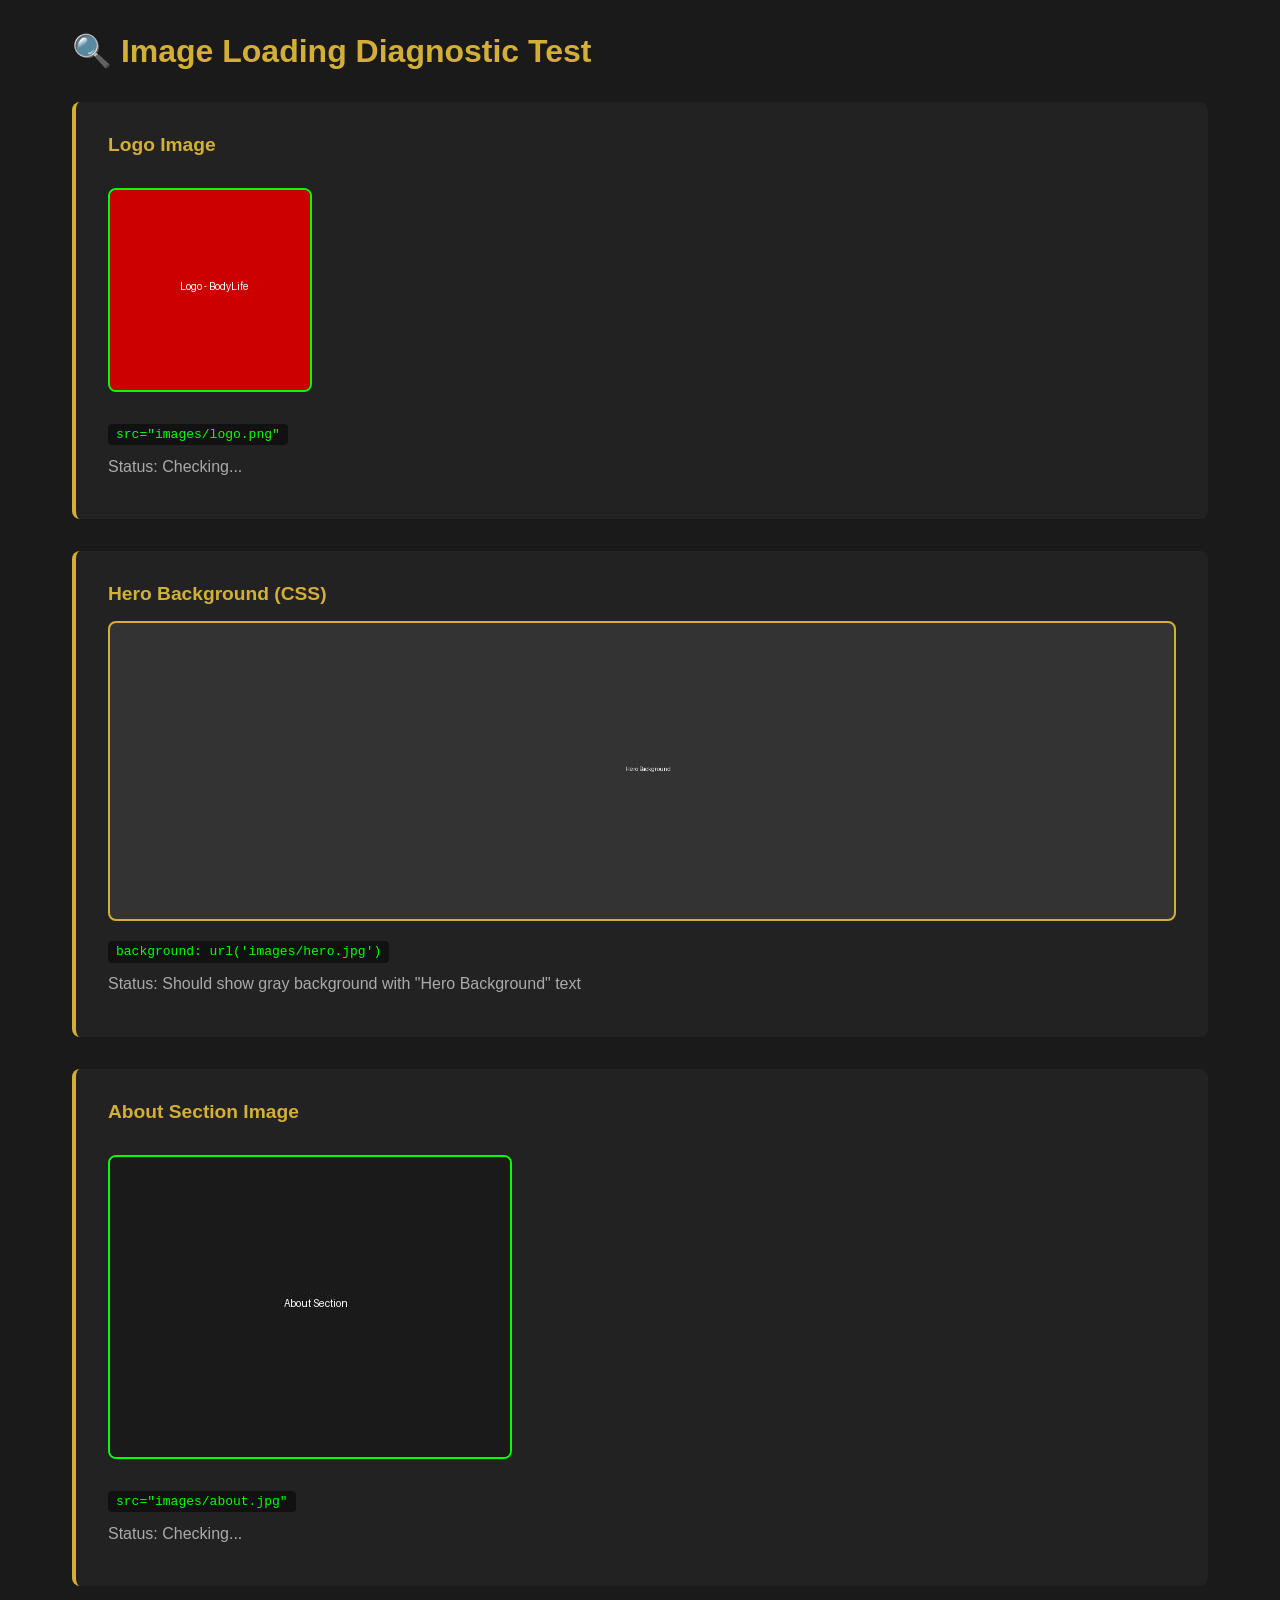
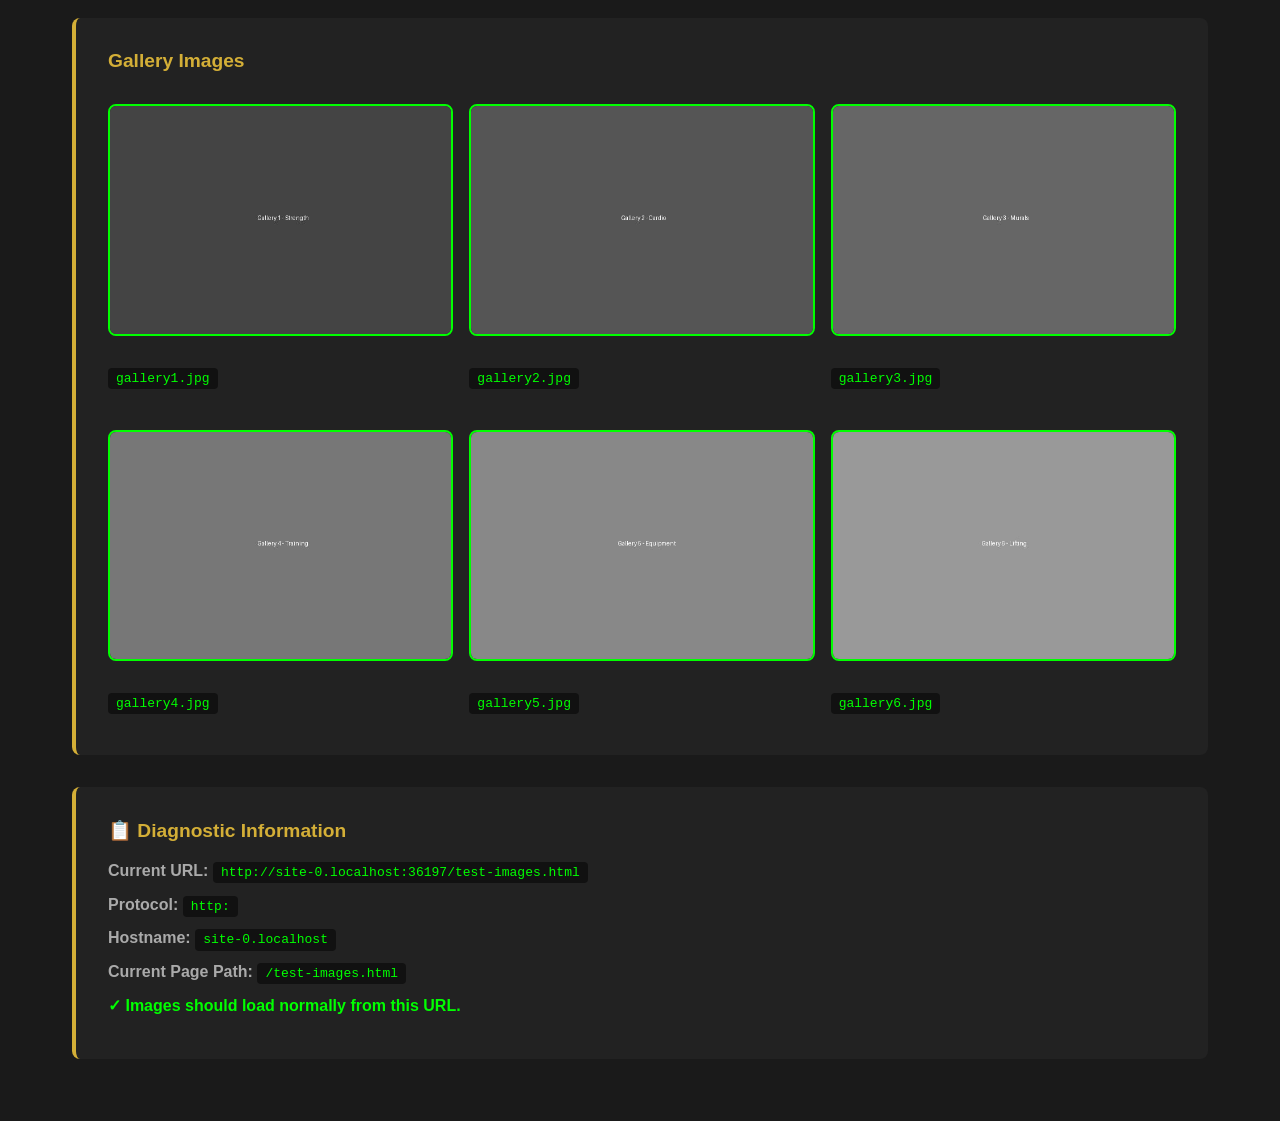
<file: test-images.html>
<!DOCTYPE html>
<html lang="en">
<head>
    <meta charset="UTF-8">
    <meta name="viewport" content="width=device-width, initial-scale=1.0">
    <title>Image Test - BodyLife</title>
    <style>
        * {
            margin: 0;
            padding: 0;
            box-sizing: border-box;
        }
        body {
            font-family: Arial, sans-serif;
            background: #1a1a1a;
            color: #FAFAFA;
            padding: 2rem;
            max-width: 1200px;
            margin: 0 auto;
        }
        h1 {
            color: #D4AF37;
            margin-bottom: 2rem;
        }
        .test-section {
            background: #222;
            padding: 2rem;
            margin-bottom: 2rem;
            border-radius: 8px;
            border-left: 4px solid #D4AF37;
        }
        h2 {
            color: #D4AF37;
            margin-bottom: 1rem;
            font-size: 1.2rem;
        }
        img, .hero-bg {
            max-width: 100%;
            height: auto;
            border-radius: 8px;
            margin: 1rem 0;
            border: 2px solid #D4AF37;
        }
        .hero-bg {
            width: 100%;
            height: 300px;
            background: url('images/hero.jpg') center/cover;
            margin: 1rem 0;
        }
        p {
            color: #aaa;
            margin: 0.5rem 0;
            line-height: 1.6;
        }
        .success {
            color: #00ff00;
        }
        .error {
            color: #ff6666;
        }
        code {
            background: #111;
            padding: 0.2rem 0.5rem;
            border-radius: 4px;
            font-family: monospace;
            color: #0f0;
        }
    </style>
</head>
<body>
    <h1>🔍 Image Loading Diagnostic Test</h1>
    
    <div class="test-section">
        <h2>Logo Image</h2>
        <img src="images/logo.png" alt="Logo" onload="this.style.border='2px solid #00ff00'" onerror="this.style.border='2px solid #ff0000'; this.textContent='FAILED'">
        <p><code>src="images/logo.png"</code></p>
        <p>Status: <span id="logo-status">Checking...</span></p>
    </div>

    <div class="test-section">
        <h2>Hero Background (CSS)</h2>
        <div class="hero-bg"></div>
        <p><code>background: url('images/hero.jpg')</code></p>
        <p>Status: <span id="hero-status">Should show gray background with "Hero Background" text</span></p>
    </div>

    <div class="test-section">
        <h2>About Section Image</h2>
        <img src="images/about.jpg" alt="About" onload="this.style.border='2px solid #00ff00'" onerror="this.style.border='2px solid #ff0000'">
        <p><code>src="images/about.jpg"</code></p>
        <p>Status: <span id="about-status">Checking...</span></p>
    </div>

    <div class="test-section">
        <h2>Gallery Images</h2>
        <div style="display: grid; grid-template-columns: repeat(3, 1fr); gap: 1rem;">
            <div>
                <img src="images/gallery1.jpg" alt="Gallery 1" onload="this.style.border='2px solid #00ff00'" onerror="this.style.border='2px solid #ff0000'" style="width: 100%;">
                <p><code>gallery1.jpg</code></p>
            </div>
            <div>
                <img src="images/gallery2.jpg" alt="Gallery 2" onload="this.style.border='2px solid #00ff00'" onerror="this.style.border='2px solid #ff0000'" style="width: 100%;">
                <p><code>gallery2.jpg</code></p>
            </div>
            <div>
                <img src="images/gallery3.jpg" alt="Gallery 3" onload="this.style.border='2px solid #00ff00'" onerror="this.style.border='2px solid #ff0000'" style="width: 100%;">
                <p><code>gallery3.jpg</code></p>
            </div>
            <div>
                <img src="images/gallery4.jpg" alt="Gallery 4" onload="this.style.border='2px solid #00ff00'" onerror="this.style.border='2px solid #ff0000'" style="width: 100%;">
                <p><code>gallery4.jpg</code></p>
            </div>
            <div>
                <img src="images/gallery5.jpg" alt="Gallery 5" onload="this.style.border='2px solid #00ff00'" onerror="this.style.border='2px solid #ff0000'" style="width: 100%;">
                <p><code>gallery5.jpg</code></p>
            </div>
            <div>
                <img src="images/gallery6.jpg" alt="Gallery 6" onload="this.style.border='2px solid #00ff00'" onerror="this.style.border='2px solid #ff0000'" style="width: 100%;">
                <p><code>gallery6.jpg</code></p>
            </div>
        </div>
    </div>

    <div class="test-section">
        <h2>📋 Diagnostic Information</h2>
        <p><strong>Current URL:</strong> <code id="current-url"></code></p>
        <p><strong>Protocol:</strong> <code id="protocol"></code></p>
        <p><strong>Hostname:</strong> <code id="hostname"></code></p>
        <p><strong>Current Page Path:</strong> <code id="pathname"></code></p>
        <p id="advice"></p>
    </div>

    <script>
        // Diagnostic info
        document.getElementById('current-url').textContent = window.location.href;
        document.getElementById('protocol').textContent = window.location.protocol;
        document.getElementById('hostname').textContent = window.location.hostname || '(local file)';
        document.getElementById('pathname').textContent = window.location.pathname;

        // Check if viewing via file:// protocol
        if (window.location.protocol === 'file:') {
            document.getElementById('advice').innerHTML = '<strong style="color: #ff6666;">⚠️ WARNING: Images may not load when opening HTML as a file directly. Please use a web server:</strong><br><br>Run this command: <code>python3 -m http.server 8000</code><br>Then open: <code>http://localhost:8000</code>';
        } else {
            document.getElementById('advice').innerHTML = '<strong style="color: #00ff00;">✓ Images should load normally from this URL.</strong>';
        }

        // Image load tracking
        window.addEventListener('load', function() {
            document.querySelectorAll('img').forEach(img => {
                if (img.complete) {
                    if (img.naturalHeight > 0) {
                        console.log(`✓ Loaded: ${img.src}`);
                    } else {
                        console.log(`✗ Failed: ${img.src}`);
                    }
                }
            });
        });
    </script>
</body>
</html>
</file>
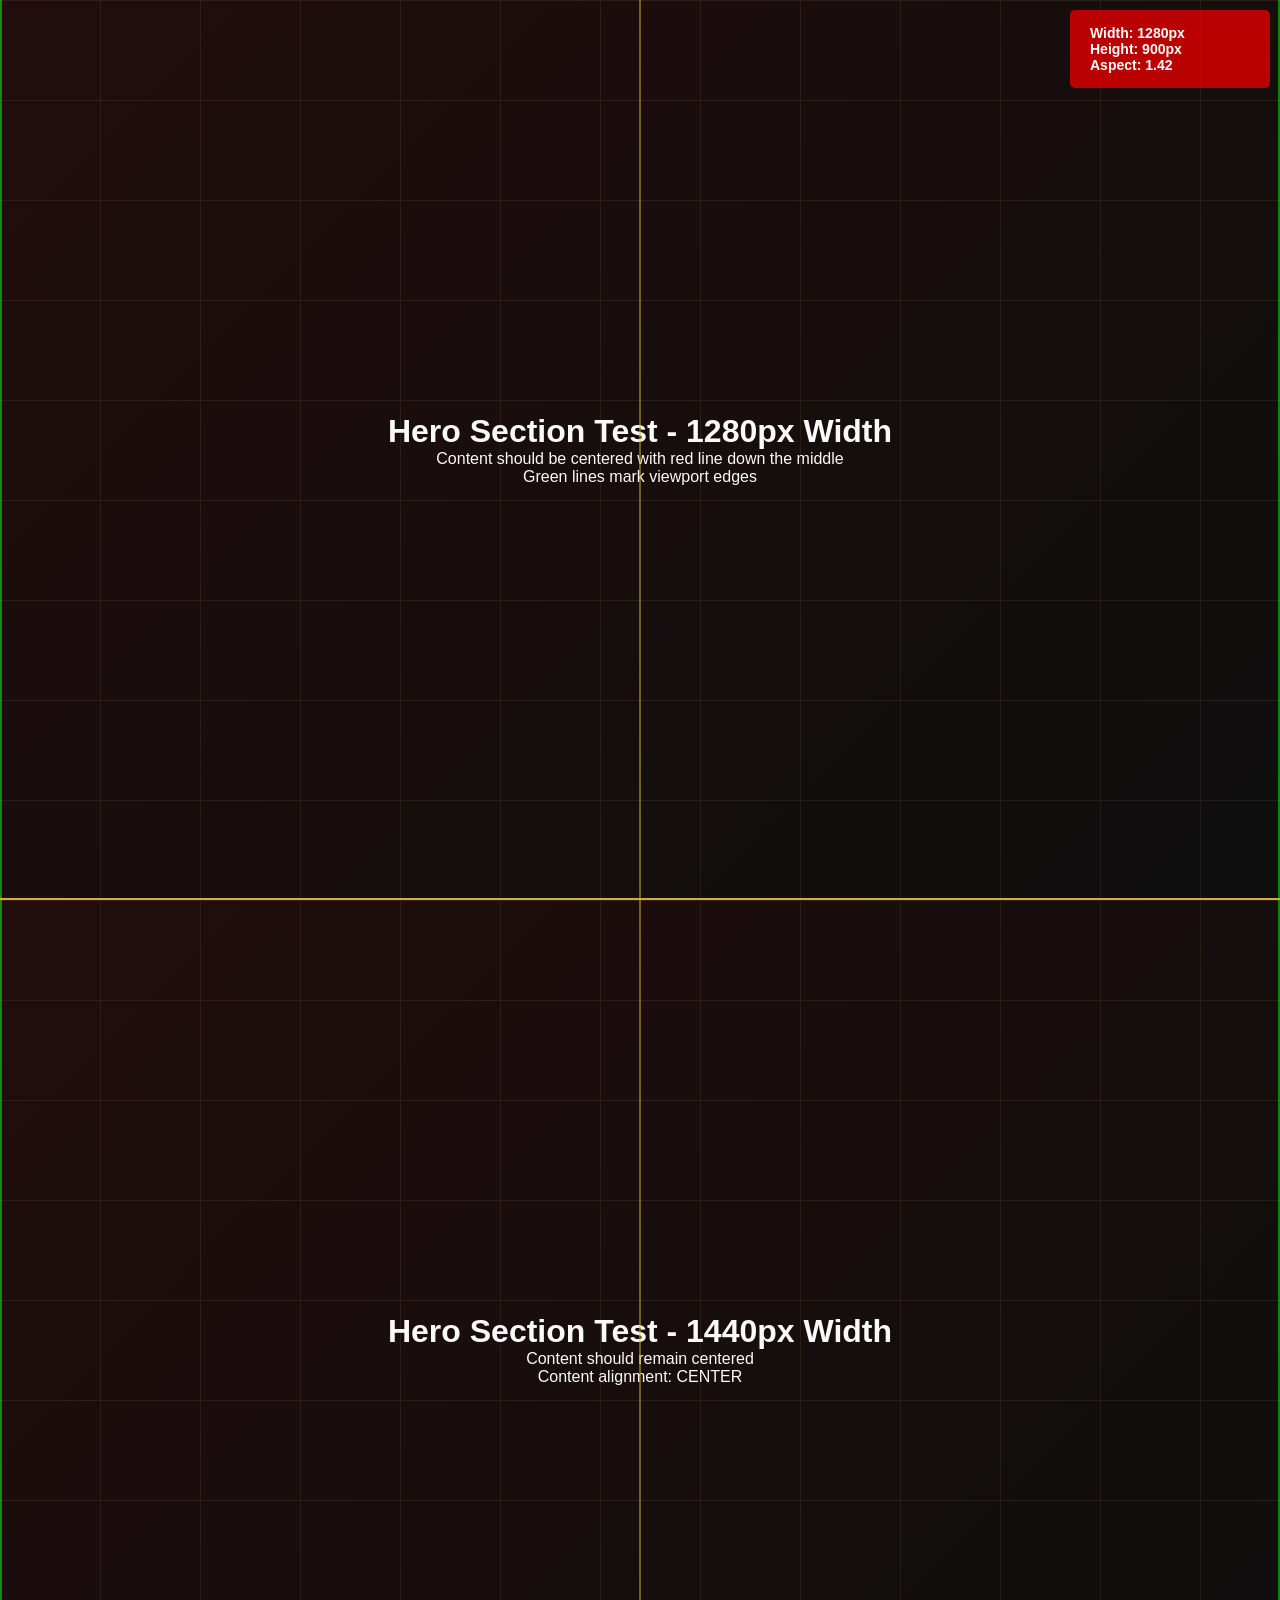
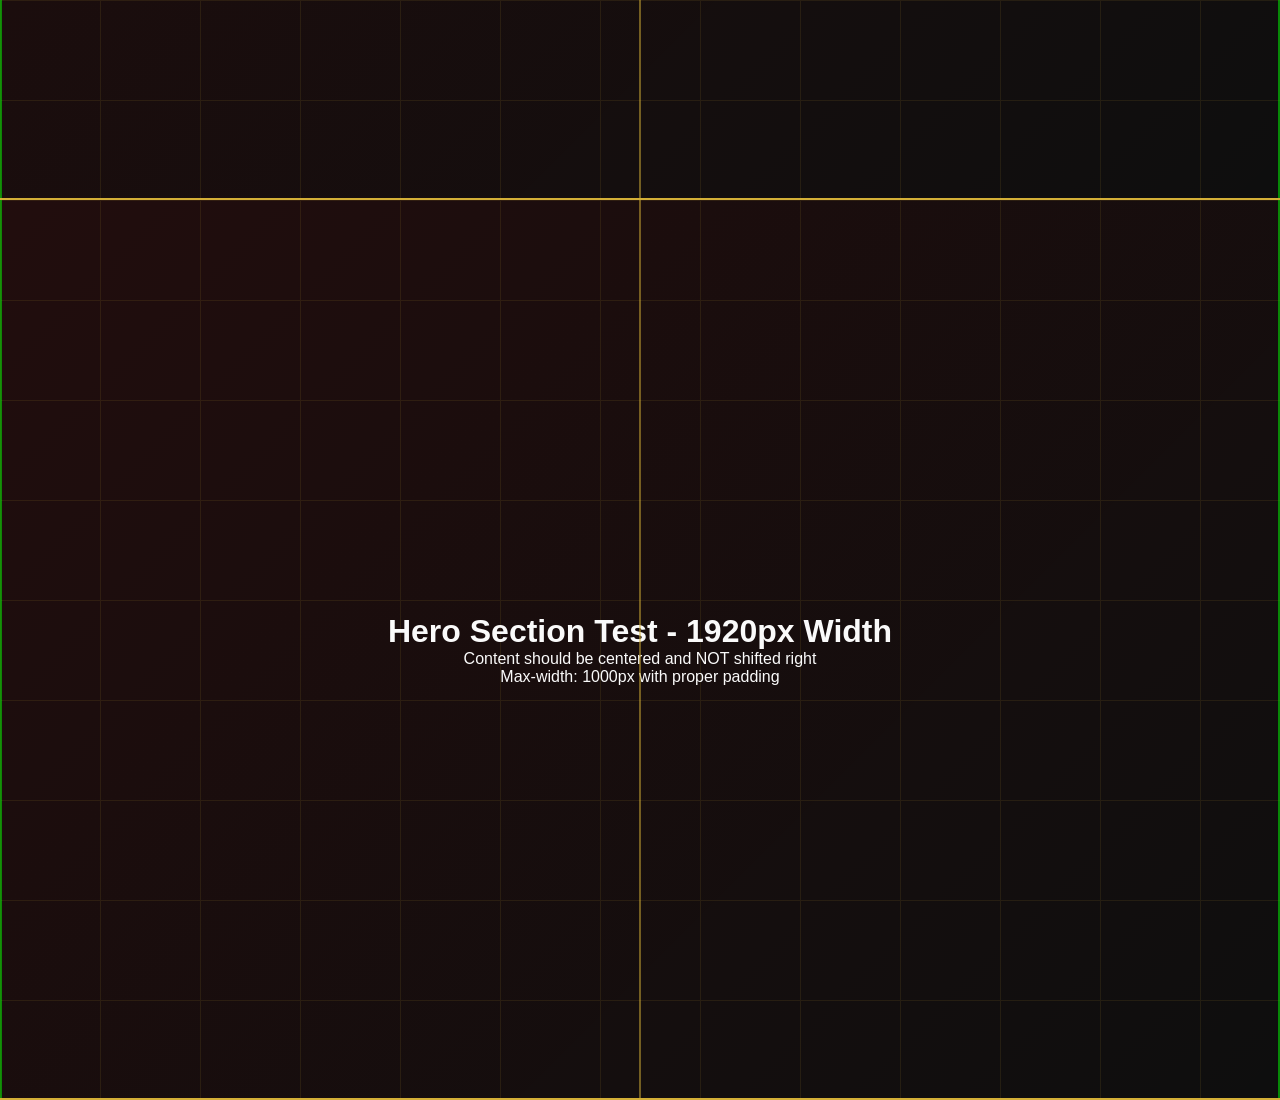
<file: test-layout.html>
<!DOCTYPE html>
<html lang="en">
<head>
    <meta charset="UTF-8">
    <meta name="viewport" content="width=device-width, initial-scale=1.0">
    <title>Layout Test - BodyLife Fitness Hub</title>
    <style>
        * {
            margin: 0;
            padding: 0;
            box-sizing: border-box;
        }

        body {
            font-family: 'Inter', sans-serif;
            background: #0E0E0E;
            color: #FAFAFA;
        }

        .viewport-info {
            position: fixed;
            top: 10px;
            right: 10px;
            background: rgba(204, 0, 0, 0.9);
            padding: 15px 20px;
            border-radius: 5px;
            font-size: 14px;
            font-weight: bold;
            z-index: 9999;
            min-width: 200px;
        }

        .test-section {
            width: 100%;
            height: 100vh;
            display: flex;
            align-items: center;
            justify-content: center;
            border-bottom: 2px solid #D4AF37;
            position: relative;
            overflow: hidden;
        }

        .test-section h2 {
            font-size: 2rem;
            text-align: center;
            max-width: 1000px;
            padding: 0 20px;
        }

        .grid-lines {
            position: absolute;
            top: 0;
            left: 0;
            right: 0;
            bottom: 0;
            opacity: 0.1;
            pointer-events: none;
        }

        .grid-line {
            position: absolute;
            background: #D4AF37;
        }

        .grid-line.vertical {
            width: 1px;
            height: 100%;
            top: 0;
        }

        .grid-line.horizontal {
            width: 100%;
            height: 1px;
            left: 0;
        }

        .bg-gradient {
            position: absolute;
            top: 0;
            left: 0;
            right: 0;
            bottom: 0;
            background: linear-gradient(135deg, rgba(204, 0, 0, 0.1) 0%, transparent 100%);
            z-index: 0;
        }

        .content {
            position: relative;
            z-index: 1;
            text-align: center;
            max-width: 1000px;
            width: 100%;
            padding: 0 20px;
        }

        .center-line {
            position: absolute;
            top: 0;
            left: 50%;
            transform: translateX(-50%);
            width: 2px;
            height: 100%;
            background: #D4AF37;
            opacity: 0.5;
            z-index: 10;
        }

        .edge-marker {
            position: absolute;
            top: 0;
            width: 2px;
            height: 100%;
            background: rgba(0, 255, 0, 0.5);
            z-index: 10;
        }

        .left-edge {
            left: 0;
        }

        .right-edge {
            right: 0;
        }
    </style>
</head>
<body>
    <div class="viewport-info">
        <div>Width: <span id="width">--</span>px</div>
        <div>Height: <span id="height">--</span>px</div>
        <div>Aspect: <span id="aspect">--</span></div>
    </div>

    <div class="test-section">
        <div class="bg-gradient"></div>
        <div class="grid-lines" id="grid"></div>
        <div class="center-line"></div>
        <div class="edge-marker left-edge"></div>
        <div class="edge-marker right-edge"></div>
        <div class="content">
            <h2>Hero Section Test - 1280px Width</h2>
            <p>Content should be centered with red line down the middle</p>
            <p>Green lines mark viewport edges</p>
        </div>
    </div>

    <div class="test-section">
        <div class="bg-gradient"></div>
        <div class="grid-lines" id="grid2"></div>
        <div class="center-line"></div>
        <div class="edge-marker left-edge"></div>
        <div class="edge-marker right-edge"></div>
        <div class="content">
            <h2>Hero Section Test - 1440px Width</h2>
            <p>Content should remain centered</p>
            <p>Content alignment: CENTER</p>
        </div>
    </div>

    <div class="test-section">
        <div class="bg-gradient"></div>
        <div class="grid-lines" id="grid3"></div>
        <div class="center-line"></div>
        <div class="edge-marker left-edge"></div>
        <div class="edge-marker right-edge"></div>
        <div class="content">
            <h2>Hero Section Test - 1920px Width</h2>
            <p>Content should be centered and NOT shifted right</p>
            <p>Max-width: 1000px with proper padding</p>
        </div>
    </div>

    <script>
        function updateViewportInfo() {
            const width = window.innerWidth;
            const height = window.innerHeight;
            const aspect = (width / height).toFixed(2);

            document.getElementById('width').textContent = width;
            document.getElementById('height').textContent = height;
            document.getElementById('aspect').textContent = aspect;
        }

        // Update on resize
        window.addEventListener('resize', updateViewportInfo);
        window.addEventListener('load', updateViewportInfo);

        // Create grid lines
        function createGrid(gridId) {
            const grid = document.getElementById(gridId);
            if (!grid) return;

            // Vertical lines every 100px
            for (let i = 0; i <= window.innerWidth; i += 100) {
                const line = document.createElement('div');
                line.className = 'grid-line vertical';
                line.style.left = i + 'px';
                grid.appendChild(line);
            }

            // Horizontal lines every 100px
            for (let i = 0; i <= window.innerHeight; i += 100) {
                const line = document.createElement('div');
                line.className = 'grid-line horizontal';
                line.style.top = i + 'px';
                grid.appendChild(line);
            }
        }

        createGrid('grid');
        createGrid('grid2');
        createGrid('grid3');
    </script>
</body>
</html>
</file>
